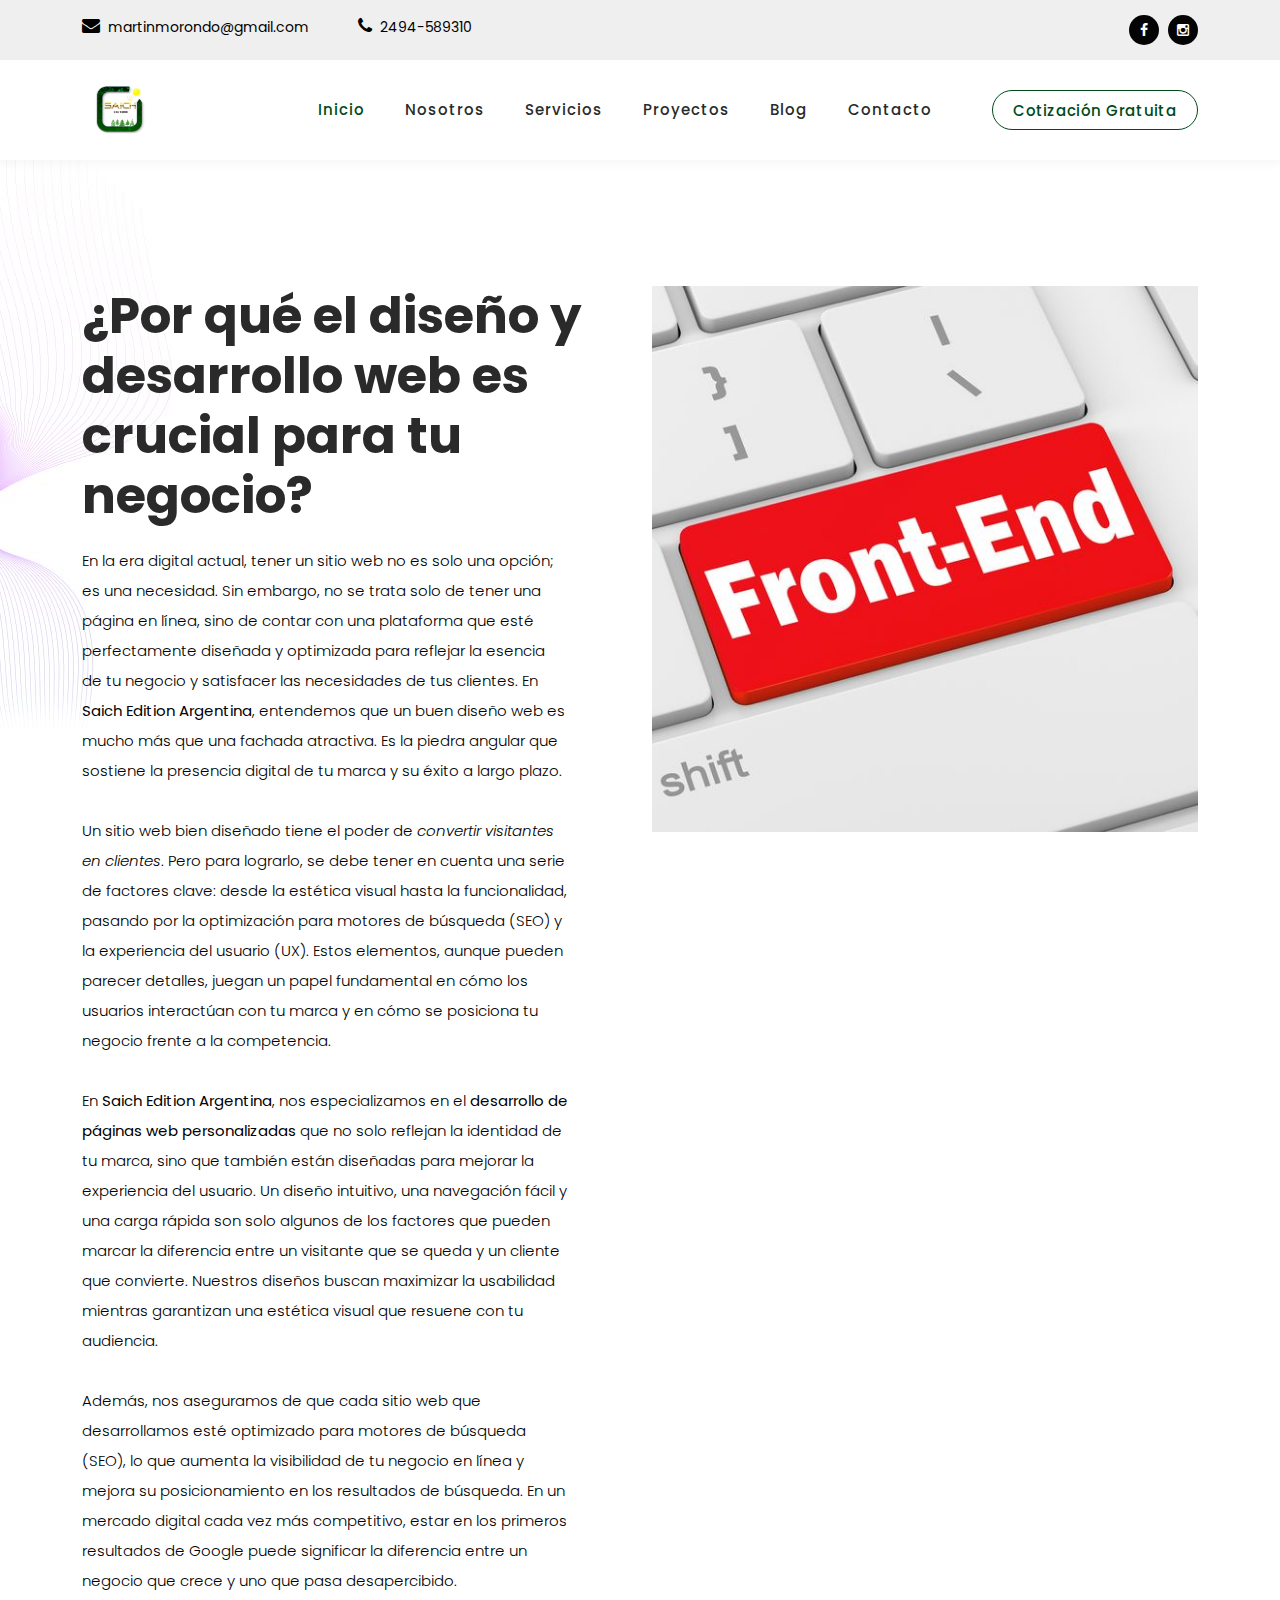
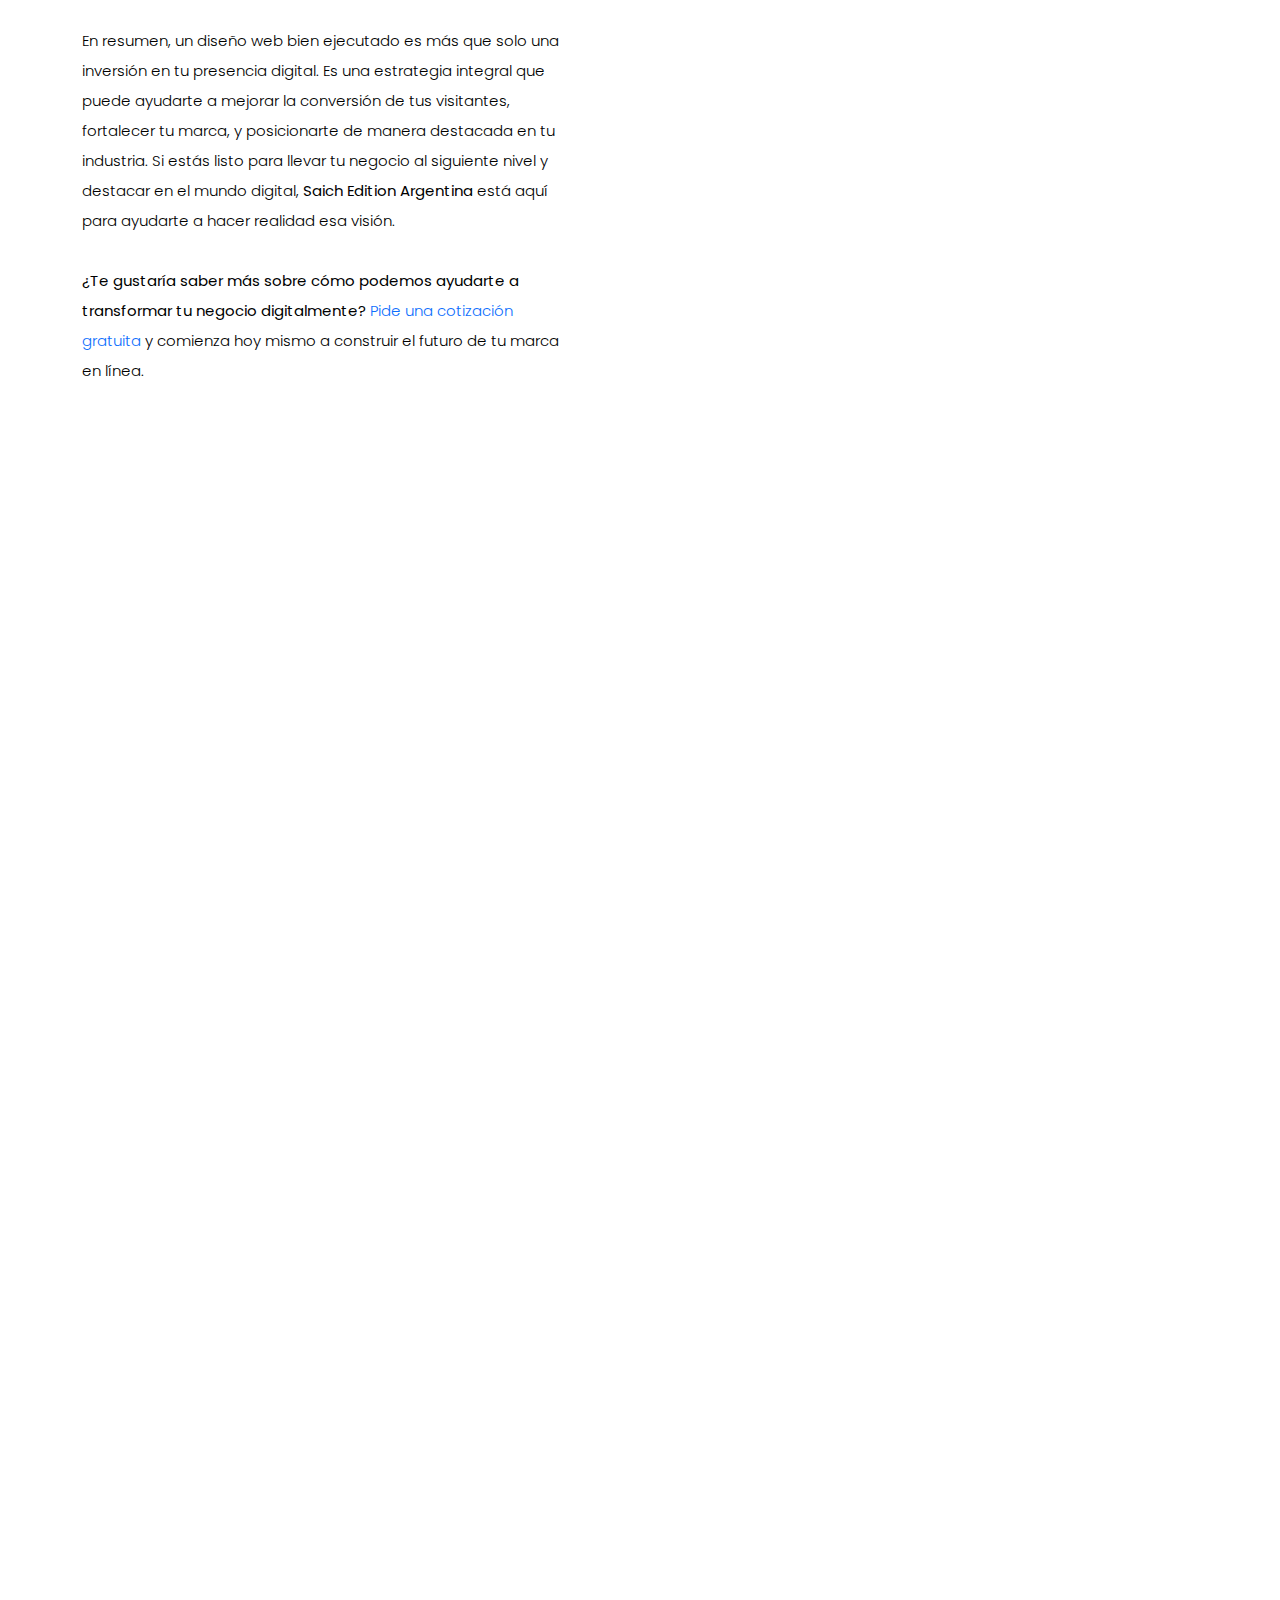
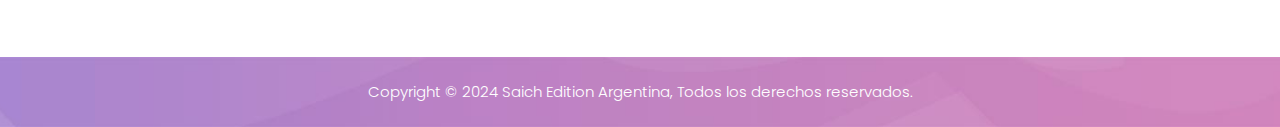
<file: blog-1.html>
<!DOCTYPE html>
<html lang="en">

  <head>

    <meta charset="UTF-8">
    <meta name="viewport" content="width=device-width, initial-scale=1, shrink-to-fit=no">
    <meta name="description" content="">
    <meta name="author" content="">
    <link rel="preconnect" href="https://fonts.googleapis.com">
    <link rel="preconnect" href="https://fonts.gstatic.com" crossorigin>
    <link href="https://fonts.googleapis.com/css2?family=Poppins:wght@100;200;300;400;500;600;700;800;900&display=swap" rel="stylesheet">

    <title>Saich Edition</title>

    <!-- Bootstrap core CSS -->
    <link href="vendor/bootstrap/css/bootstrap.min.css" rel="stylesheet">


    <!-- Additional CSS Files -->
    <link rel="stylesheet" href="assets/css/fontawesome.css">
    <link rel="stylesheet" href="assets/css/templatemo-digimedia-v1.css">
    <link rel="stylesheet" href="assets/css/animated.css">
    <link rel="stylesheet" href="assets/css/owl.css">
<!--

TemplateMo 568 DigiMedia

https://templatemo.com/tm-568-digimedia

-->
  </head>

<body>

  <!-- ***** Preloader Start ***** -->
  <div id="js-preloader" class="js-preloader">
    <div class="preloader-inner">
      <span class="dot"></span>
      <div class="dots">
        <span></span>
        <span></span>
        <span></span>
      </div>
    </div>
  </div>
  <!-- ***** Preloader End ***** -->

  <!-- Pre-header Starts -->
  <div class="pre-header">
    <div class="container">
      <div class="row">
        <div class="col-lg-8 col-sm-8 col-7">
          <ul class="info">
            <li><a href="#"><i class="fa fa-envelope"></i>martinmorondo@gmail.com</a></li>
            <li><a href="#"><i class="fa fa-phone phone-icon"></i>2494-589310</a></li>
          </ul>
        </div>
        <div class="col-lg-4 col-sm-4 col-5">
          <ul class="social-media">
            <li><a href="https://www.facebook.com/SaichEditionArgentina/" target="_blank"><i class="fa fa-facebook"></i></a></li>
            <li><a href="https://www.instagram.com/saicheditionargentina?utm_source=ig_web_button_share_sheet&igsh=ZDNlZDc0MzIxNw==" target="_blank"><i class="fa fa-instagram"></i></a></li>
            <!-- <li><a href="#" target="_blank"><i class="fa fa-twitter"></i></a></li>
            <li><a href="#" target="_blank"><i class="fa fa-dribbble"></i></a></li> -->
          </ul>
        </div>
      </div>
    </div>
  </div>
  <!-- Pre-header End -->

  <!-- ***** Header Area Start ***** -->
  <header class="header-area header-sticky wow slideInDown" data-wow-duration="0.75s" data-wow-delay="0s">
    <div class="container">
      <div class="row">
        <div class="col-12">
          <nav class="main-nav">
            <!-- ***** Logo Start ***** -->
            <a href="index.html" class="logo">
              <img src="assets/images/Mamá_20240428_135831_0000 (1).png" alt="">
            </a>
            <!-- ***** Logo End ***** -->
            <!-- ***** Menu Start ***** -->
            <ul class="nav">
              <li class="scroll-to-section"><a href="homepage_1.html" class="active">Inicio</a></li>
              <li class="scroll-to-section"><a href="#about">Nosotros</a></li>
              <li class="scroll-to-section"><a href="#services">Servicios</a></li>
              <li class="scroll-to-section"><a href="#portfolio">Proyectos</a></li>
              <li class="scroll-to-section"><a href="#blog">Blog</a></li>
              <li class="scroll-to-section"><a href="#contact">Contacto</a></li> 
              <li class="scroll-to-section"><div class="border-first-button"><a href="#contact">Cotización gratuita</a></div></li> 
            </ul>        
            <a class='menu-trigger'>
                <span>Menu</span>
            </a>
            <!-- ***** Menu End ***** -->
          </nav>
        </div>
      </div>
    </div>
  </header>
  <!-- ***** Header Area End ***** -->

  <div class="main-banner wow fadeIn" id="top" data-wow-duration="1s" data-wow-delay="0.5s">
    <div class="container">
      <div class="row">
        <div class="col-lg-12">
          <div class="row">
            <div class="col-lg-6 align-self-center">
              <div class="left-content show-up header-text wow fadeInLeft" data-wow-duration="1s" data-wow-delay="1s">
                <div class="row">
                  <div class="col-lg-12">
                    <h2>¿Por qué el diseño y desarrollo web es crucial para tu negocio?</h2>
                <p>En la era digital actual, tener un sitio web no es solo una opción; es una necesidad. Sin embargo, no se trata solo de tener una página en línea, sino de contar con una plataforma que esté perfectamente diseñada y optimizada para reflejar la esencia de tu negocio y satisfacer las necesidades de tus clientes. En <strong>Saich Edition Argentina</strong>, entendemos que un buen diseño web es mucho más que una fachada atractiva. Es la piedra angular que sostiene la presencia digital de tu marca y su éxito a largo plazo.</p>

                <p>Un sitio web bien diseñado tiene el poder de <em>convertir visitantes en clientes</em>. Pero para lograrlo, se debe tener en cuenta una serie de factores clave: desde la estética visual hasta la funcionalidad, pasando por la optimización para motores de búsqueda (SEO) y la experiencia del usuario (UX). Estos elementos, aunque pueden parecer detalles, juegan un papel fundamental en cómo los usuarios interactúan con tu marca y en cómo se posiciona tu negocio frente a la competencia.</p>

                <p>En <strong>Saich Edition Argentina</strong>, nos especializamos en el <strong>desarrollo de páginas web personalizadas</strong> que no solo reflejan la identidad de tu marca, sino que también están diseñadas para mejorar la experiencia del usuario. Un diseño intuitivo, una navegación fácil y una carga rápida son solo algunos de los factores que pueden marcar la diferencia entre un visitante que se queda y un cliente que convierte. Nuestros diseños buscan maximizar la usabilidad mientras garantizan una estética visual que resuene con tu audiencia.</p>

                <p>Además, nos aseguramos de que cada sitio web que desarrollamos esté optimizado para motores de búsqueda (SEO), lo que aumenta la visibilidad de tu negocio en línea y mejora su posicionamiento en los resultados de búsqueda. En un mercado digital cada vez más competitivo, estar en los primeros resultados de Google puede significar la diferencia entre un negocio que crece y uno que pasa desapercibido.</p>

                <p>En resumen, un diseño web bien ejecutado es más que solo una inversión en tu presencia digital. Es una estrategia integral que puede ayudarte a mejorar la conversión de tus visitantes, fortalecer tu marca, y posicionarte de manera destacada en tu industria. Si estás listo para llevar tu negocio al siguiente nivel y destacar en el mundo digital, <strong>Saich Edition Argentina</strong> está aquí para ayudarte a hacer realidad esa visión.</p>

                <p><strong>¿Te gustaría saber más sobre cómo podemos ayudarte a transformar tu negocio digitalmente?</strong> <a href="#contact">Pide una cotización gratuita</a> y comienza hoy mismo a construir el futuro de tu marca en línea.</p>
                  </div>
                </div>
              </div>
            </div>
            <div class="col-lg-6">
              <div class="right-image wow fadeInRight" data-wow-duration="1s" data-wow-delay="0.5s">
                <img src="assets/images/9e91614e573ebbbefbfda1ae2a76dc6f.jpg" alt="">
              </div>
            </div>
          </div>
        </div>
      </div>
    </div>
  </div>

  <!-- <div id="about" class="about section">
    <div class="container">
      <div class="row">
        <div class="col-lg-12">
          <div class="row">
            <div class="col-lg-6">
              <div class="about-left-image  wow fadeInLeft" data-wow-duration="1s" data-wow-delay="0.5s">
                <img src="assets/images/about-dec.png" alt="">
              </div>
            </div>
            <div class="col-lg-6 align-self-center  wow fadeInRight" data-wow-duration="1s" data-wow-delay="0.5s">
              <div class="about-right-content">
                <div class="section-heading">
                  <h6>Desarrollo Web</h6>
                  <h4>¿Por qué el diseño y desarrollo web es crucial para tu negocio?</h4>
                  <div class="line-dec"></div>
                </div>
                <p>En Saich Edition Argentina, transformamos ideas en experiencias digitales memorables. Nos especializamos en desarrollo de páginas web personalizadas, diseño de identidad visual y estrategias de marketing para hacer brillar a pequeñas empresas y grandes marcas en el mundo digital.</p>
                <div class="row">
                  <div class="col-lg-4 col-sm-4">
                    <div class="skill-item first-skill-item wow fadeIn" data-wow-duration="1s" data-wow-delay="0s">
                      <div class="progress" data-percentage="90">
                        <span class="progress-left">
                          <span class="progress-bar"></span>
                        </span>
                        <span class="progress-right">
                          <span class="progress-bar"></span>
                        </span>
                        <div class="progress-value">
                          <div>
                            90%<br>
                            <span>Desarrollo web</span>
                          </div>
                        </div>
                      </div>
                    </div>
                  </div>
                  <div class="col-lg-4 col-sm-4">
                    <div class="skill-item second-skill-item wow fadeIn" data-wow-duration="1s" data-wow-delay="0s">
                      <div class="progress" data-percentage="80">
                        <span class="progress-left">
                          <span class="progress-bar"></span>
                        </span>
                        <span class="progress-right">
                          <span class="progress-bar"></span>
                        </span>
                        <div class="progress-value">
                          <div>
                            80%<br>
                            <span>Diseño gráfico</span>
                          </div>
                        </div>
                      </div>
                    </div>
                  </div>
                  <div class="col-lg-4 col-sm-4">
                    <div class="skill-item third-skill-item wow fadeIn" data-wow-duration="1s" data-wow-delay="0s">
                      <div class="progress" data-percentage="80">
                        <span class="progress-left">
                          <span class="progress-bar"></span>
                        </span>
                        <span class="progress-right">
                          <span class="progress-bar"></span>
                        </span>
                        <div class="progress-value">
                          <div>
                            80%<br>
                            <span>Animación</span>
                          </div>
                        </div>
                      </div>
                    </div>
                  </div>
                </div> 
              </div>
            </div>
          </div>
        </div>
      </div>
    </div>
  </div> -->
  

  <div id="contact" class="contact-us section">
    <div class="container">
      <div class="row">
        <div class="col-lg-6 offset-lg-3">
          <div class="section-heading wow fadeIn" data-wow-duration="1s" data-wow-delay="0.5s">
            <h6>Contacto</h6>
            <h4>Siga en contacto con <em>nosotros</em></h4>
            <div class="line-dec"></div>
          </div>
        </div>
        <div class="col-lg-12 wow fadeInUp" data-wow-duration="0.5s" data-wow-delay="0.25s">
          <form id="contact" action="https://formspree.io/f/mbljovor" method="POST">
            <div class="row">
              <div class="col-lg-12">
                <div class="contact-dec">
                  <img src="assets/images/contact-dec.png" alt="">
                </div>
              </div>
              <div class="col-lg-12">
                <div class="fill-form">
                  <div class="row">
                    <div class="col-lg-4">
                      <div class="info-post">
                        <div class="icon">
                          <img src="assets/images/phone-icon.png" alt="">
                          <a href="#">2494-672951</a>
                        </div>
                      </div>
                    </div>
                    <div class="col-lg-4">
                      <div class="info-post">
                        <div class="icon">
                          <img src="assets/images/email-icon.png" alt="">
                          <a href="#">martinmorondo@gmail.com</a>
                        </div>
                      </div>
                    </div>
                    <div class="col-lg-4">
                      <div class="info-post">
                        <div class="icon">
                          <img src="assets/images/location-icon.png" alt="">
                          <a href="#">México - Argentina</a>
                        </div>
                      </div>
                    </div>
                    <div class="col-lg-6">
                      <fieldset>
                        <input type="name" name="name" id="name" placeholder="Nombre" autocomplete="on" required>
                      </fieldset>
                      <fieldset>
                        <input type="text" name="email" id="email" pattern="[^ @]*@[^ @]*" placeholder="Email" required="">
                      </fieldset>
                      <fieldset>
                        <input type="subject" name="subject" id="subject" placeholder="Asunto" autocomplete="on">
                      </fieldset>
                    </div>
                    <div class="col-lg-6">
                      <fieldset>
                        <textarea name="message" type="text" class="form-control" id="message" placeholder="Message" required=""></textarea>  
                      </fieldset>
                    </div>
                    <div class="col-lg-12">
                      <fieldset>
                        <button type="submit" id="form-submit" class="main-button ">Enviar mensaje</button>
                      </fieldset>
                    </div>
                  </div>
                </div>
              </div>
            </div>
          </form>
        </div>
      </div>
    </div>
  </div>

  <footer>
    <div class="container">
      <div class="row">
        <div class="col-lg-12">
          <p>Copyright © 2024 Saich Edition Argentina, Todos los derechos reservados. 
          <!-- <br>Design: <a href="https://templatemo.com" target="_parent" title="free css templates">TemplateMo</a></p> -->
        </div>
      </div>
    </div>
  </footer>


  <!-- Scripts -->
  <script src="vendor/jquery/jquery.min.js"></script>
  <script src="vendor/bootstrap/js/bootstrap.bundle.min.js"></script>
  <script src="assets/js/owl-carousel.js"></script>
  <script src="assets/js/animation.js"></script>
  <script src="assets/js/imagesloaded.js"></script>
  <script src="assets/js/custom.js"></script>

</body>
</html>
</file>
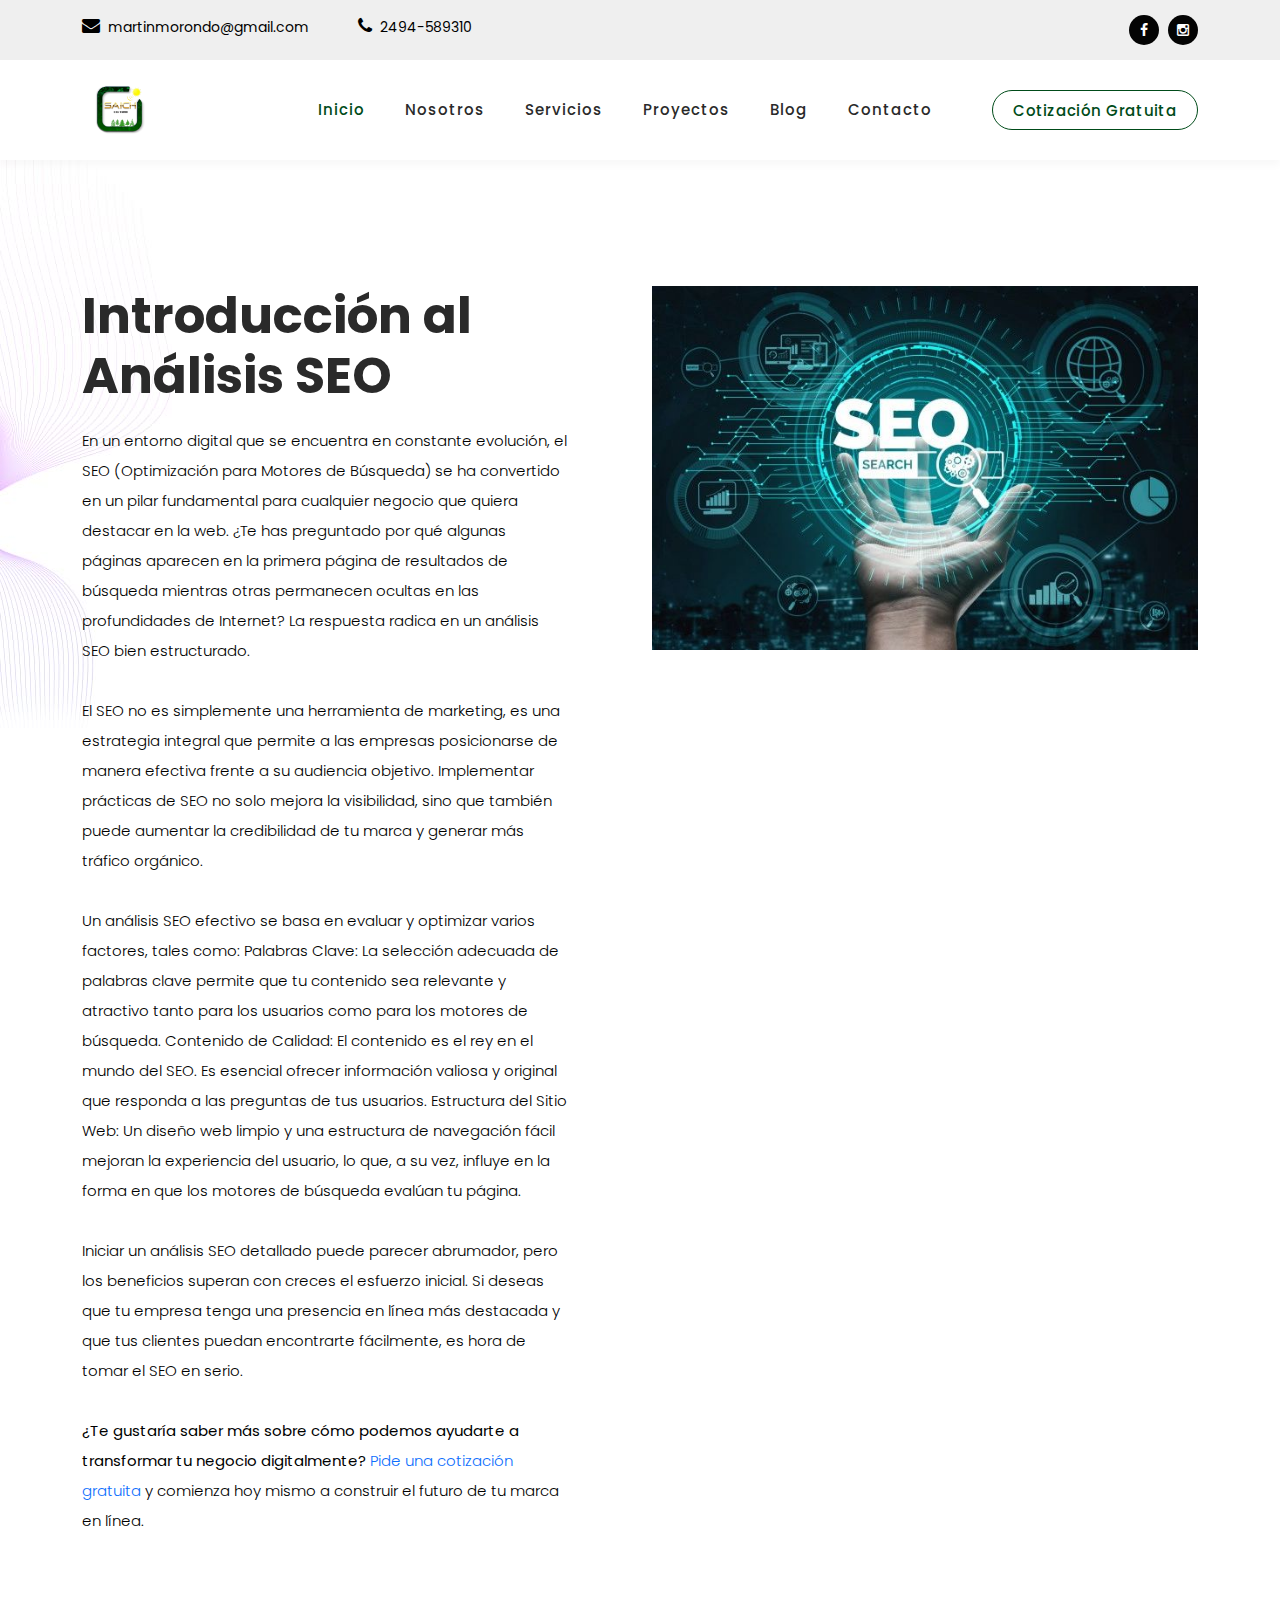
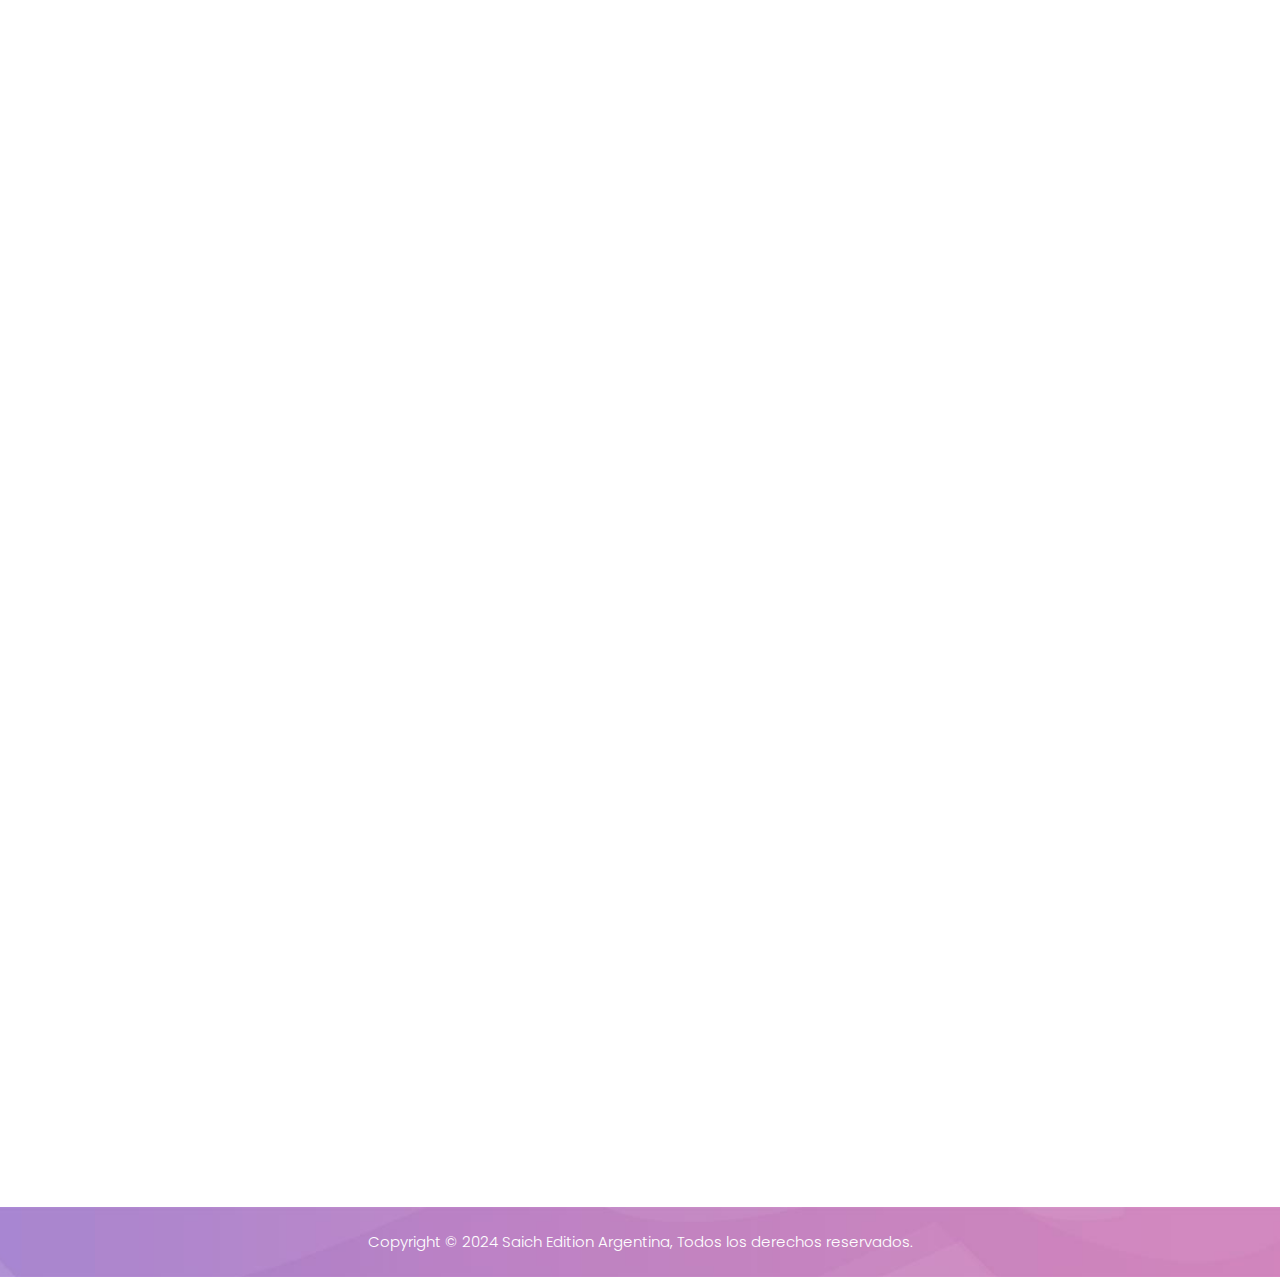
<file: blog-2.html>
<!DOCTYPE html>
<html lang="en">

  <head>

    <meta charset="UTF-8">
    <meta name="viewport" content="width=device-width, initial-scale=1, shrink-to-fit=no">
    <meta name="description" content="">
    <meta name="author" content="">
    <link rel="preconnect" href="https://fonts.googleapis.com">
    <link rel="preconnect" href="https://fonts.gstatic.com" crossorigin>
    <link href="https://fonts.googleapis.com/css2?family=Poppins:wght@100;200;300;400;500;600;700;800;900&display=swap" rel="stylesheet">

    <title>Saich Edition</title>

    <!-- Bootstrap core CSS -->
    <link href="vendor/bootstrap/css/bootstrap.min.css" rel="stylesheet">


    <!-- Additional CSS Files -->
    <link rel="stylesheet" href="assets/css/fontawesome.css">
    <link rel="stylesheet" href="assets/css/templatemo-digimedia-v1.css">
    <link rel="stylesheet" href="assets/css/animated.css">
    <link rel="stylesheet" href="assets/css/owl.css">
<!--

TemplateMo 568 DigiMedia

https://templatemo.com/tm-568-digimedia

-->
  </head>

<body>

  <!-- ***** Preloader Start ***** -->
  <div id="js-preloader" class="js-preloader">
    <div class="preloader-inner">
      <span class="dot"></span>
      <div class="dots">
        <span></span>
        <span></span>
        <span></span>
      </div>
    </div>
  </div>
  <!-- ***** Preloader End ***** -->

  <!-- Pre-header Starts -->
  <div class="pre-header">
    <div class="container">
      <div class="row">
        <div class="col-lg-8 col-sm-8 col-7">
          <ul class="info">
            <li><a href="#"><i class="fa fa-envelope"></i>martinmorondo@gmail.com</a></li>
            <li><a href="#"><i class="fa fa-phone phone-icon"></i>2494-589310</a></li>
          </ul>
        </div>
        <div class="col-lg-4 col-sm-4 col-5">
          <ul class="social-media">
            <li><a href="https://www.facebook.com/SaichEditionArgentina/" target="_blank"><i class="fa fa-facebook"></i></a></li>
            <li><a href="https://www.instagram.com/saicheditionargentina?utm_source=ig_web_button_share_sheet&igsh=ZDNlZDc0MzIxNw==" target="_blank"><i class="fa fa-instagram"></i></a></li>
            <!-- <li><a href="#" target="_blank"><i class="fa fa-twitter"></i></a></li>
            <li><a href="#" target="_blank"><i class="fa fa-dribbble"></i></a></li> -->
          </ul>
        </div>
      </div>
    </div>
  </div>
  <!-- Pre-header End -->

  <!-- ***** Header Area Start ***** -->
  <header class="header-area header-sticky wow slideInDown" data-wow-duration="0.75s" data-wow-delay="0s">
    <div class="container">
      <div class="row">
        <div class="col-12">
          <nav class="main-nav">
            <!-- ***** Logo Start ***** -->
            <a href="index.html" class="logo">
              <img src="assets/images/Mamá_20240428_135831_0000 (1).png" alt="">
            </a>
            <!-- ***** Logo End ***** -->
            <!-- ***** Menu Start ***** -->
            <ul class="nav">
              <li class="scroll-to-section"><a href="homepage_1.html" class="active">Inicio</a></li>
              <li class="scroll-to-section"><a href="#about">Nosotros</a></li>
              <li class="scroll-to-section"><a href="#services">Servicios</a></li>
              <li class="scroll-to-section"><a href="#portfolio">Proyectos</a></li>
              <li class="scroll-to-section"><a href="#blog">Blog</a></li>
              <li class="scroll-to-section"><a href="#contact">Contacto</a></li> 
              <li class="scroll-to-section"><div class="border-first-button"><a href="#contact">Cotización gratuita</a></div></li> 
            </ul>        
            <a class='menu-trigger'>
                <span>Menu</span>
            </a>
            <!-- ***** Menu End ***** -->
          </nav>
        </div>
      </div>
    </div>
  </header>
  <!-- ***** Header Area End ***** -->

  <div class="main-banner wow fadeIn" id="top" data-wow-duration="1s" data-wow-delay="0.5s">
    <div class="container">
      <div class="row">
        <div class="col-lg-12">
          <div class="row">
            <div class="col-lg-6 align-self-center">
              <div class="left-content show-up header-text wow fadeInLeft" data-wow-duration="1s" data-wow-delay="1s">
                <div class="row">
                  <div class="col-lg-12">
                    <h2>Introducción al Análisis SEO</h2>
                <p>En un entorno digital que se encuentra en constante evolución, el SEO (Optimización para Motores de Búsqueda) se ha convertido en un pilar fundamental para cualquier negocio que quiera destacar en la web. ¿Te has preguntado por qué algunas páginas aparecen en la primera página de resultados de búsqueda mientras otras permanecen ocultas en las profundidades de Internet? La respuesta radica en un análisis SEO bien estructurado.</p>

                <p>El SEO no es simplemente una herramienta de marketing, es una estrategia integral que permite a las empresas posicionarse de manera efectiva frente a su audiencia objetivo. Implementar prácticas de SEO no solo mejora la visibilidad, sino que también puede aumentar la credibilidad de tu marca y generar más tráfico orgánico.</p>

                <p>Un análisis SEO efectivo se basa en evaluar y optimizar varios factores, tales como:

                    Palabras Clave: La selección adecuada de palabras clave permite que tu contenido sea relevante y atractivo tanto para los usuarios como para los motores de búsqueda.
                    Contenido de Calidad: El contenido es el rey en el mundo del SEO. Es esencial ofrecer información valiosa y original que responda a las preguntas de tus usuarios.
                    Estructura del Sitio Web: Un diseño web limpio y una estructura de navegación fácil mejoran la experiencia del usuario, lo que, a su vez, influye en la forma en que los motores de búsqueda evalúan tu página.</p>

                <p>Iniciar un análisis SEO detallado puede parecer abrumador, pero los beneficios superan con creces el esfuerzo inicial. Si deseas que tu empresa tenga una presencia en línea más destacada y que tus clientes puedan encontrarte fácilmente, es hora de tomar el SEO en serio.</p>


                <p><strong>¿Te gustaría saber más sobre cómo podemos ayudarte a transformar tu negocio digitalmente?</strong> <a href="#contact">Pide una cotización gratuita</a> y comienza hoy mismo a construir el futuro de tu marca en línea.</p>
                  </div>
                </div>
              </div>
            </div>
            <div class="col-lg-6">
              <div class="right-image wow fadeInRight" data-wow-duration="1s" data-wow-delay="0.5s">
                <img src="assets/images/seo-2.jpg" alt="">
              </div>
            </div>
          </div>
        </div>
      </div>
    </div>
  </div>

  <!-- <div id="about" class="about section">
    <div class="container">
      <div class="row">
        <div class="col-lg-12">
          <div class="row">
            <div class="col-lg-6">
              <div class="about-left-image  wow fadeInLeft" data-wow-duration="1s" data-wow-delay="0.5s">
                <img src="assets/images/about-dec.png" alt="">
              </div>
            </div>
            <div class="col-lg-6 align-self-center  wow fadeInRight" data-wow-duration="1s" data-wow-delay="0.5s">
              <div class="about-right-content">
                <div class="section-heading">
                  <h6>Desarrollo Web</h6>
                  <h4>¿Por qué el diseño y desarrollo web es crucial para tu negocio?</h4>
                  <div class="line-dec"></div>
                </div>
                <p>En Saich Edition Argentina, transformamos ideas en experiencias digitales memorables. Nos especializamos en desarrollo de páginas web personalizadas, diseño de identidad visual y estrategias de marketing para hacer brillar a pequeñas empresas y grandes marcas en el mundo digital.</p>
                <div class="row">
                  <div class="col-lg-4 col-sm-4">
                    <div class="skill-item first-skill-item wow fadeIn" data-wow-duration="1s" data-wow-delay="0s">
                      <div class="progress" data-percentage="90">
                        <span class="progress-left">
                          <span class="progress-bar"></span>
                        </span>
                        <span class="progress-right">
                          <span class="progress-bar"></span>
                        </span>
                        <div class="progress-value">
                          <div>
                            90%<br>
                            <span>Desarrollo web</span>
                          </div>
                        </div>
                      </div>
                    </div>
                  </div>
                  <div class="col-lg-4 col-sm-4">
                    <div class="skill-item second-skill-item wow fadeIn" data-wow-duration="1s" data-wow-delay="0s">
                      <div class="progress" data-percentage="80">
                        <span class="progress-left">
                          <span class="progress-bar"></span>
                        </span>
                        <span class="progress-right">
                          <span class="progress-bar"></span>
                        </span>
                        <div class="progress-value">
                          <div>
                            80%<br>
                            <span>Diseño gráfico</span>
                          </div>
                        </div>
                      </div>
                    </div>
                  </div>
                  <div class="col-lg-4 col-sm-4">
                    <div class="skill-item third-skill-item wow fadeIn" data-wow-duration="1s" data-wow-delay="0s">
                      <div class="progress" data-percentage="80">
                        <span class="progress-left">
                          <span class="progress-bar"></span>
                        </span>
                        <span class="progress-right">
                          <span class="progress-bar"></span>
                        </span>
                        <div class="progress-value">
                          <div>
                            80%<br>
                            <span>Animación</span>
                          </div>
                        </div>
                      </div>
                    </div>
                  </div>
                </div> 
              </div>
            </div>
          </div>
        </div>
      </div>
    </div>
  </div> -->
  

  <div id="contact" class="contact-us section">
    <div class="container">
      <div class="row">
        <div class="col-lg-6 offset-lg-3">
          <div class="section-heading wow fadeIn" data-wow-duration="1s" data-wow-delay="0.5s">
            <h6>Contacto</h6>
            <h4>Siga en contacto con <em>nosotros</em></h4>
            <div class="line-dec"></div>
          </div>
        </div>
        <div class="col-lg-12 wow fadeInUp" data-wow-duration="0.5s" data-wow-delay="0.25s">
          <form id="contact" action="https://formspree.io/f/mbljovor" method="POST">
            <div class="row">
              <div class="col-lg-12">
                <div class="contact-dec">
                  <img src="assets/images/contact-dec.png" alt="">
                </div>
              </div>
              <div class="col-lg-12">
                <div class="fill-form">
                  <div class="row">
                    <div class="col-lg-4">
                      <div class="info-post">
                        <div class="icon">
                          <img src="assets/images/phone-icon.png" alt="">
                          <a href="#">2494-672951</a>
                        </div>
                      </div>
                    </div>
                    <div class="col-lg-4">
                      <div class="info-post">
                        <div class="icon">
                          <img src="assets/images/email-icon.png" alt="">
                          <a href="#">martinmorondo@gmail.com</a>
                        </div>
                      </div>
                    </div>
                    <div class="col-lg-4">
                      <div class="info-post">
                        <div class="icon">
                          <img src="assets/images/location-icon.png" alt="">
                          <a href="#">México - Argentina</a>
                        </div>
                      </div>
                    </div>
                    <div class="col-lg-6">
                      <fieldset>
                        <input type="name" name="name" id="name" placeholder="Nombre" autocomplete="on" required>
                      </fieldset>
                      <fieldset>
                        <input type="text" name="email" id="email" pattern="[^ @]*@[^ @]*" placeholder="Email" required="">
                      </fieldset>
                      <fieldset>
                        <input type="subject" name="subject" id="subject" placeholder="Asunto" autocomplete="on">
                      </fieldset>
                    </div>
                    <div class="col-lg-6">
                      <fieldset>
                        <textarea name="message" type="text" class="form-control" id="message" placeholder="Message" required=""></textarea>  
                      </fieldset>
                    </div>
                    <div class="col-lg-12">
                      <fieldset>
                        <button type="submit" id="form-submit" class="main-button ">Enviar mensaje</button>
                      </fieldset>
                    </div>
                  </div>
                </div>
              </div>
            </div>
          </form>
        </div>
      </div>
    </div>
  </div>

  <footer>
    <div class="container">
      <div class="row">
        <div class="col-lg-12">
          <p>Copyright © 2024 Saich Edition Argentina, Todos los derechos reservados. 
          <!-- <br>Design: <a href="https://templatemo.com" target="_parent" title="free css templates">TemplateMo</a></p> -->
        </div>
      </div>
    </div>
  </footer>


  <!-- Scripts -->
  <script src="vendor/jquery/jquery.min.js"></script>
  <script src="vendor/bootstrap/js/bootstrap.bundle.min.js"></script>
  <script src="assets/js/owl-carousel.js"></script>
  <script src="assets/js/animation.js"></script>
  <script src="assets/js/imagesloaded.js"></script>
  <script src="assets/js/custom.js"></script>

</body>
</html>
</file>
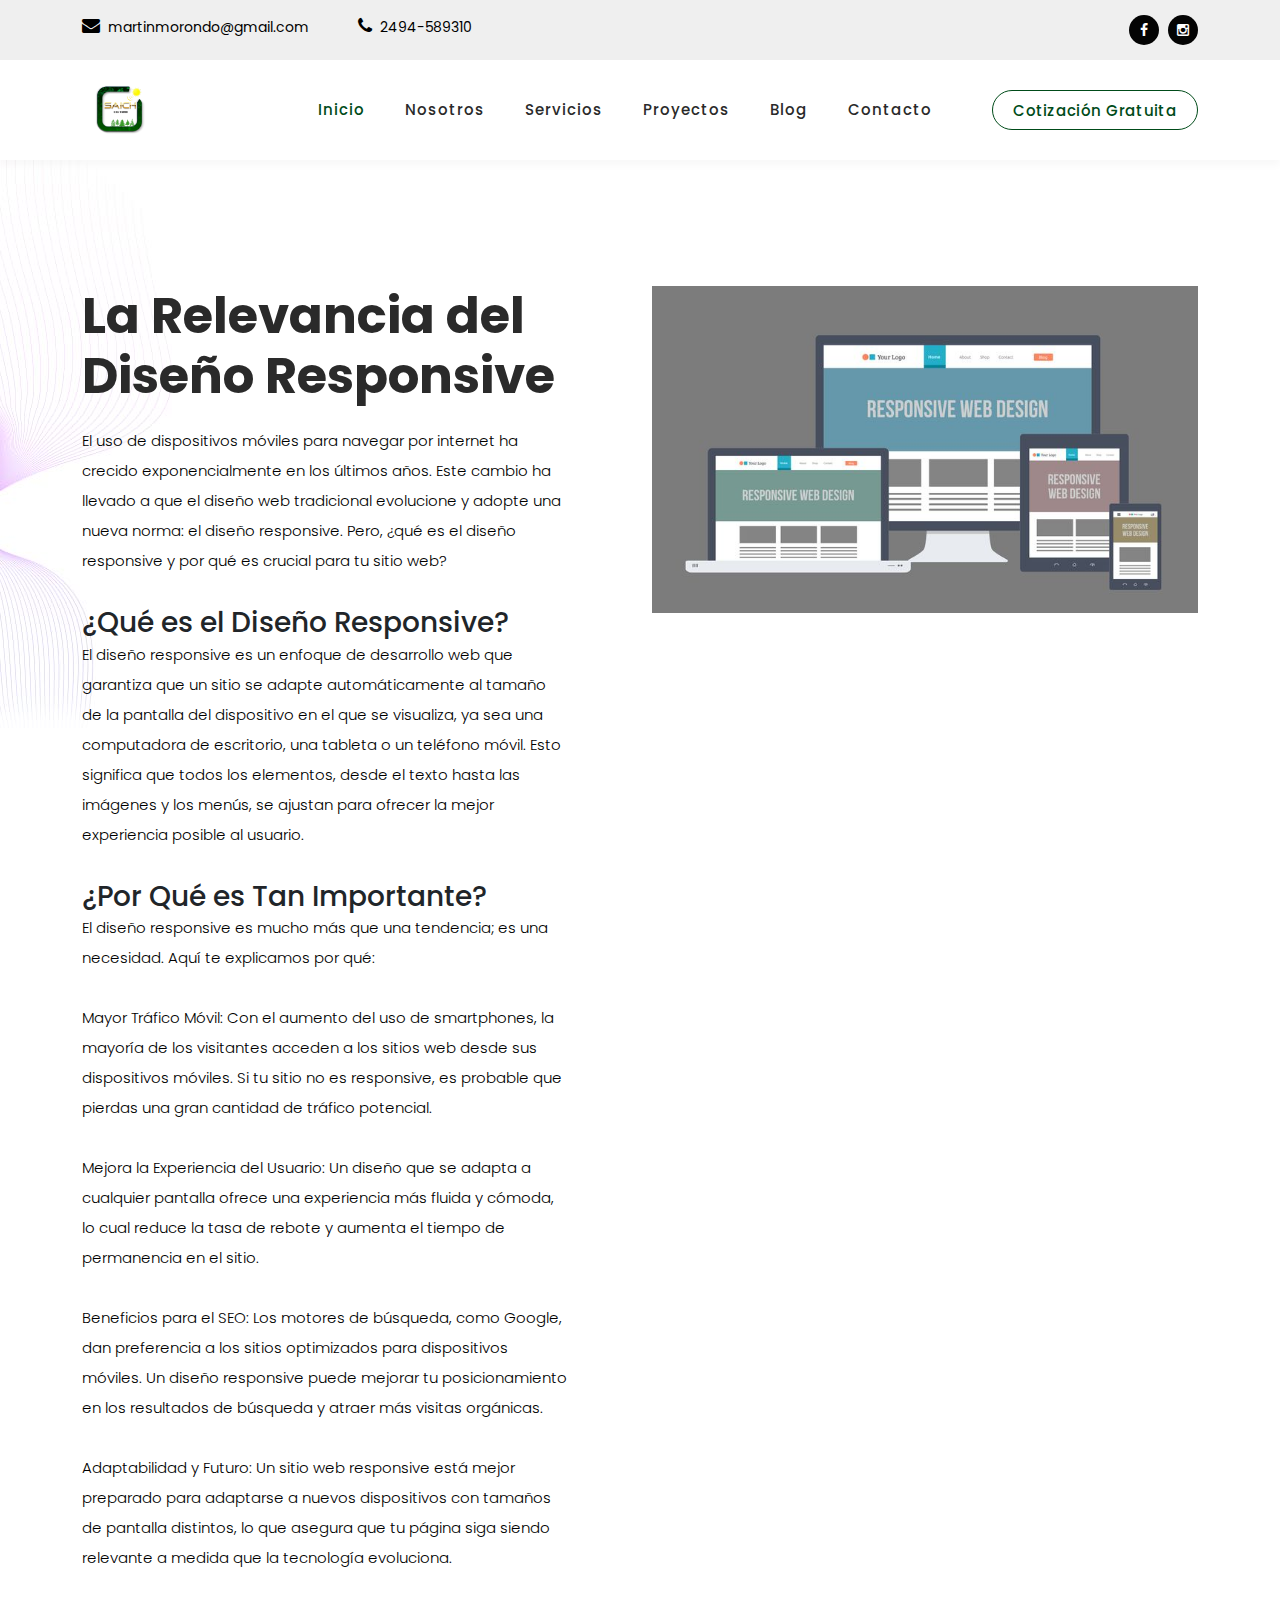
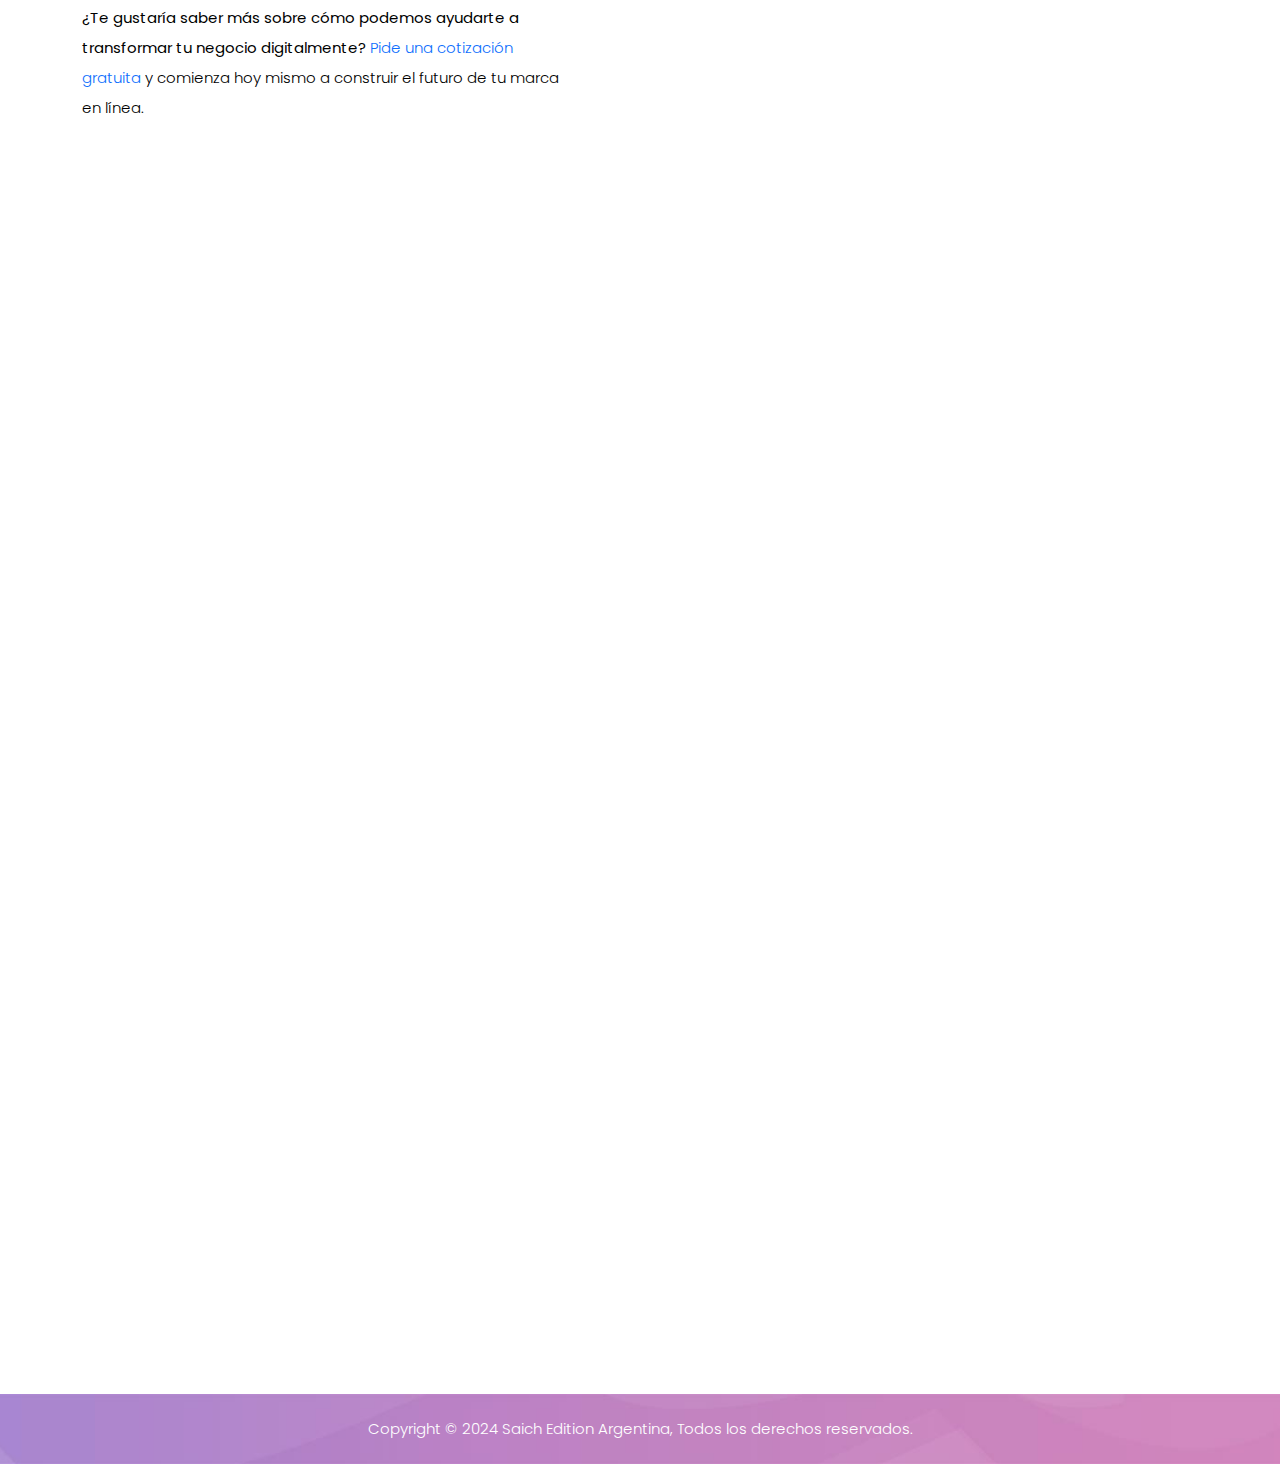
<file: blog-3.html>
<!DOCTYPE html>
<html lang="en">

  <head>

    <meta charset="UTF-8">
    <meta name="viewport" content="width=device-width, initial-scale=1, shrink-to-fit=no">
    <meta name="description" content="">
    <meta name="author" content="">
    <link rel="preconnect" href="https://fonts.googleapis.com">
    <link rel="preconnect" href="https://fonts.gstatic.com" crossorigin>
    <link href="https://fonts.googleapis.com/css2?family=Poppins:wght@100;200;300;400;500;600;700;800;900&display=swap" rel="stylesheet">

    <title>Saich Edition</title>

    <!-- Bootstrap core CSS -->
    <link href="vendor/bootstrap/css/bootstrap.min.css" rel="stylesheet">


    <!-- Additional CSS Files -->
    <link rel="stylesheet" href="assets/css/fontawesome.css">
    <link rel="stylesheet" href="assets/css/templatemo-digimedia-v1.css">
    <link rel="stylesheet" href="assets/css/animated.css">
    <link rel="stylesheet" href="assets/css/owl.css">
<!--

TemplateMo 568 DigiMedia

https://templatemo.com/tm-568-digimedia

-->
  </head>

<body>

  <!-- ***** Preloader Start ***** -->
  <div id="js-preloader" class="js-preloader">
    <div class="preloader-inner">
      <span class="dot"></span>
      <div class="dots">
        <span></span>
        <span></span>
        <span></span>
      </div>
    </div>
  </div>
  <!-- ***** Preloader End ***** -->

  <!-- Pre-header Starts -->
  <div class="pre-header">
    <div class="container">
      <div class="row">
        <div class="col-lg-8 col-sm-8 col-7">
          <ul class="info">
            <li><a href="#"><i class="fa fa-envelope"></i>martinmorondo@gmail.com</a></li>
            <li><a href="#"><i class="fa fa-phone phone-icon"></i>2494-589310</a></li>
          </ul>
        </div>
        <div class="col-lg-4 col-sm-4 col-5">
          <ul class="social-media">
            <li><a href="https://www.facebook.com/SaichEditionArgentina/" target="_blank"><i class="fa fa-facebook"></i></a></li>
            <li><a href="https://www.instagram.com/saicheditionargentina?utm_source=ig_web_button_share_sheet&igsh=ZDNlZDc0MzIxNw==" target="_blank"><i class="fa fa-instagram"></i></a></li>
            <!-- <li><a href="#" target="_blank"><i class="fa fa-twitter"></i></a></li>
            <li><a href="#" target="_blank"><i class="fa fa-dribbble"></i></a></li> -->
          </ul>
        </div>
      </div>
    </div>
  </div>
  <!-- Pre-header End -->

  <!-- ***** Header Area Start ***** -->
  <header class="header-area header-sticky wow slideInDown" data-wow-duration="0.75s" data-wow-delay="0s">
    <div class="container">
      <div class="row">
        <div class="col-12">
          <nav class="main-nav">
            <!-- ***** Logo Start ***** -->
            <a href="index.html" class="logo">
              <img src="assets/images/Mamá_20240428_135831_0000 (1).png" alt="">
            </a>
            <!-- ***** Logo End ***** -->
            <!-- ***** Menu Start ***** -->
            <ul class="nav">
              <li class="scroll-to-section"><a href="index.html" class="active">Inicio</a></li>
              <li class="scroll-to-section"><a href="#about">Nosotros</a></li>
              <li class="scroll-to-section"><a href="#services">Servicios</a></li>
              <li class="scroll-to-section"><a href="#portfolio">Proyectos</a></li>
              <li class="scroll-to-section"><a href="#blog">Blog</a></li>
              <li class="scroll-to-section"><a href="#contact">Contacto</a></li> 
              <li class="scroll-to-section"><div class="border-first-button"><a href="#contact">Cotización gratuita</a></div></li> 
            </ul>        
            <a class='menu-trigger'>
                <span>Menu</span>
            </a>
            <!-- ***** Menu End ***** -->
          </nav>
        </div>
      </div>
    </div>
  </header>
  <!-- ***** Header Area End ***** -->

  <div class="main-banner wow fadeIn" id="top" data-wow-duration="1s" data-wow-delay="0.5s">
    <div class="container">
      <div class="row">
        <div class="col-lg-12">
          <div class="row">
            <div class="col-lg-6 align-self-center">
              <div class="left-content show-up header-text wow fadeInLeft" data-wow-duration="1s" data-wow-delay="1s">
                <div class="row">
                  <div class="col-lg-12">
                    <h2>La Relevancia del Diseño Responsive</h2>
                    <p>El uso de dispositivos móviles para navegar por internet ha crecido exponencialmente en los últimos años. Este cambio ha llevado a que el diseño web tradicional evolucione y adopte una nueva norma: el diseño responsive. Pero, ¿qué es el diseño responsive y por qué es crucial para tu sitio web?</p>

                    <h3>¿Qué es el Diseño Responsive?</h3>
                    <p>El diseño responsive es un enfoque de desarrollo web que garantiza que un sitio se adapte automáticamente al tamaño de la pantalla del dispositivo en el que se visualiza, ya sea una computadora de escritorio, una tableta o un teléfono móvil. Esto significa que todos los elementos, desde el texto hasta las imágenes y los menús, se ajustan para ofrecer la mejor experiencia posible al usuario.</p>
                    <h3>¿Por Qué es Tan Importante?</h3>
                    <p>El diseño responsive es mucho más que una tendencia; es una necesidad. Aquí te explicamos por qué:</p>
                    <p>Mayor Tráfico Móvil: Con el aumento del uso de smartphones, la mayoría de los visitantes acceden a los sitios web desde sus dispositivos móviles. Si tu sitio no es responsive, es probable que pierdas una gran cantidad de tráfico potencial.</p>
                    <p>Mejora la Experiencia del Usuario: Un diseño que se adapta a cualquier pantalla ofrece una experiencia más fluida y cómoda, lo cual reduce la tasa de rebote y aumenta el tiempo de permanencia en el sitio.</p>
                    <p>Beneficios para el SEO: Los motores de búsqueda, como Google, dan preferencia a los sitios optimizados para dispositivos móviles. Un diseño responsive puede mejorar tu posicionamiento en los resultados de búsqueda y atraer más visitas orgánicas.</p>
                    <p>Adaptabilidad y Futuro: Un sitio web responsive está mejor preparado para adaptarse a nuevos dispositivos con tamaños de pantalla distintos, lo que asegura que tu página siga siendo relevante a medida que la tecnología evoluciona.</p>
                    
                    <p><strong>¿Te gustaría saber más sobre cómo podemos ayudarte a transformar tu negocio digitalmente?</strong> <a href="#contact">Pide una cotización gratuita</a> y comienza hoy mismo a construir el futuro de tu marca en línea.</p>
                  </div>
                </div>
              </div>
            </div>
            <div class="col-lg-6">
              <div class="right-image wow fadeInRight" data-wow-duration="1s" data-wow-delay="0.5s">
                <img src="assets/images/responsive.jpg" alt="">
              </div>
            </div>
          </div>
        </div>
      </div>
    </div>
  </div>

  <!-- <div id="about" class="about section">
    <div class="container">
      <div class="row">
        <div class="col-lg-12">
          <div class="row">
            <div class="col-lg-6">
              <div class="about-left-image  wow fadeInLeft" data-wow-duration="1s" data-wow-delay="0.5s">
                <img src="assets/images/about-dec.png" alt="">
              </div>
            </div>
            <div class="col-lg-6 align-self-center  wow fadeInRight" data-wow-duration="1s" data-wow-delay="0.5s">
              <div class="about-right-content">
                <div class="section-heading">
                  <h6>Desarrollo Web</h6>
                  <h4>¿Por qué el diseño y desarrollo web es crucial para tu negocio?</h4>
                  <div class="line-dec"></div>
                </div>
                <p>En Saich Edition Argentina, transformamos ideas en experiencias digitales memorables. Nos especializamos en desarrollo de páginas web personalizadas, diseño de identidad visual y estrategias de marketing para hacer brillar a pequeñas empresas y grandes marcas en el mundo digital.</p>
                <div class="row">
                  <div class="col-lg-4 col-sm-4">
                    <div class="skill-item first-skill-item wow fadeIn" data-wow-duration="1s" data-wow-delay="0s">
                      <div class="progress" data-percentage="90">
                        <span class="progress-left">
                          <span class="progress-bar"></span>
                        </span>
                        <span class="progress-right">
                          <span class="progress-bar"></span>
                        </span>
                        <div class="progress-value">
                          <div>
                            90%<br>
                            <span>Desarrollo web</span>
                          </div>
                        </div>
                      </div>
                    </div>
                  </div>
                  <div class="col-lg-4 col-sm-4">
                    <div class="skill-item second-skill-item wow fadeIn" data-wow-duration="1s" data-wow-delay="0s">
                      <div class="progress" data-percentage="80">
                        <span class="progress-left">
                          <span class="progress-bar"></span>
                        </span>
                        <span class="progress-right">
                          <span class="progress-bar"></span>
                        </span>
                        <div class="progress-value">
                          <div>
                            80%<br>
                            <span>Diseño gráfico</span>
                          </div>
                        </div>
                      </div>
                    </div>
                  </div>
                  <div class="col-lg-4 col-sm-4">
                    <div class="skill-item third-skill-item wow fadeIn" data-wow-duration="1s" data-wow-delay="0s">
                      <div class="progress" data-percentage="80">
                        <span class="progress-left">
                          <span class="progress-bar"></span>
                        </span>
                        <span class="progress-right">
                          <span class="progress-bar"></span>
                        </span>
                        <div class="progress-value">
                          <div>
                            80%<br>
                            <span>Animación</span>
                          </div>
                        </div>
                      </div>
                    </div>
                  </div>
                </div> 
              </div>
            </div>
          </div>
        </div>
      </div>
    </div>
  </div> -->
  

  <div id="contact" class="contact-us section">
    <div class="container">
      <div class="row">
        <div class="col-lg-6 offset-lg-3">
          <div class="section-heading wow fadeIn" data-wow-duration="1s" data-wow-delay="0.5s">
            <h6>Contacto</h6>
            <h4>Siga en contacto con <em>nosotros</em></h4>
            <div class="line-dec"></div>
          </div>
        </div>
        <div class="col-lg-12 wow fadeInUp" data-wow-duration="0.5s" data-wow-delay="0.25s">
          <form id="contact" action="https://formspree.io/f/mbljovor" method="POST">
            <div class="row">
              <div class="col-lg-12">
                <div class="contact-dec">
                  <img src="assets/images/contact-dec.png" alt="">
                </div>
              </div>
              <div class="col-lg-12">
                <div class="fill-form">
                  <div class="row">
                    <div class="col-lg-4">
                      <div class="info-post">
                        <div class="icon">
                          <img src="assets/images/phone-icon.png" alt="">
                          <a href="#">2494-672951</a>
                        </div>
                      </div>
                    </div>
                    <div class="col-lg-4">
                      <div class="info-post">
                        <div class="icon">
                          <img src="assets/images/email-icon.png" alt="">
                          <a href="#">martinmorondo@gmail.com</a>
                        </div>
                      </div>
                    </div>
                    <div class="col-lg-4">
                      <div class="info-post">
                        <div class="icon">
                          <img src="assets/images/location-icon.png" alt="">
                          <a href="#">México - Argentina</a>
                        </div>
                      </div>
                    </div>
                    <div class="col-lg-6">
                      <fieldset>
                        <input type="name" name="name" id="name" placeholder="Nombre" autocomplete="on" required>
                      </fieldset>
                      <fieldset>
                        <input type="text" name="email" id="email" pattern="[^ @]*@[^ @]*" placeholder="Email" required="">
                      </fieldset>
                      <fieldset>
                        <input type="subject" name="subject" id="subject" placeholder="Asunto" autocomplete="on">
                      </fieldset>
                    </div>
                    <div class="col-lg-6">
                      <fieldset>
                        <textarea name="message" type="text" class="form-control" id="message" placeholder="Message" required=""></textarea>  
                      </fieldset>
                    </div>
                    <div class="col-lg-12">
                      <fieldset>
                        <button type="submit" id="form-submit" class="main-button ">Enviar mensaje</button>
                      </fieldset>
                    </div>
                  </div>
                </div>
              </div>
            </div>
          </form>
        </div>
      </div>
    </div>
  </div>

  <footer>
    <div class="container">
      <div class="row">
        <div class="col-lg-12">
          <p>Copyright © 2024 Saich Edition Argentina, Todos los derechos reservados. 
          <!-- <br>Design: <a href="https://templatemo.com" target="_parent" title="free css templates">TemplateMo</a></p> -->
        </div>
      </div>
    </div>
  </footer>


  <!-- Scripts -->
  <script src="vendor/jquery/jquery.min.js"></script>
  <script src="vendor/bootstrap/js/bootstrap.bundle.min.js"></script>
  <script src="assets/js/owl-carousel.js"></script>
  <script src="assets/js/animation.js"></script>
  <script src="assets/js/imagesloaded.js"></script>
  <script src="assets/js/custom.js"></script>

</body>
</html>
</file>
<file: assets/css/templatemo-digimedia-v1.css>
/*

TemplateMo 568 DigiMedia

https://templatemo.com/tm-568-digimedia

*/

/* ---------------------------------------------
Table of contents
------------------------------------------------
01. font & reset css
02. reset
03. global styles
04. header
05. banner
06. features
07. testimonials
08. contact
09. footer
10. preloader
11. search
12. portfolio

--------------------------------------------- */
/* 
---------------------------------------------
font & reset css
--------------------------------------------- 
*/
/* 
---------------------------------------------
reset
--------------------------------------------- 
*/
html, body, div, span, applet, object, iframe, h1, h2, h3, h4, h5, h6, p, blockquote, div
pre, a, abbr, acronym, address, big, cite, code, del, dfn, em, font, img, ins, kbd, q,
s, samp, small, strike, strong, sub, sup, tt, var, b, u, i, center, dl, dt, dd, ol, ul, li,
figure, header, nav, section, article, aside, footer, figcaption {
  margin: 0;
  padding: 0;
  border: 0;
  outline: 0;
}

/* clear fix */
.grid:after {
  content: '';
  display: block;
  clear: both;
}

/* ---- .grid-item ---- */

.grid-sizer,
.grid-item {
  width: 50%;
}

.grid-item {
  float: left;
}

.grid-item img {
  display: block;
  max-width: 100%;
}

.clearfix:after {
  content: ".";
  display: block;
  clear: both;
  visibility: hidden;
  line-height: 0;
  height: 0;
}

.clearfix {
  display: inline-block;
}

html[xmlns] .clearfix {
  display: block;
}

* html .clearfix {
  height: 1%;
}

ul, li {
  padding: 0;
  margin: 0;
  list-style: none;
}

header, nav, section, article, aside, footer, hgroup {
  display: block;
}

* {
  box-sizing: border-box;
}

html, body {
  font-family: 'Poppins', sans-serif;
  font-weight: 400;
  background-color: #fff;
  -ms-text-size-adjust: 100%;
  -webkit-font-smoothing: antialiased;
  -moz-osx-font-smoothing: grayscale;
}

a {
  text-decoration: none !important;
}

h1, h2, h3, h4, h5, h6 {
  margin-top: 0px;
  margin-bottom: 0px;
}

ul {
  margin-bottom: 0px;
}

p {
  font-size: 15px;
  line-height: 30px;
  font-weight: 300;
  color: #afafaf;
}

img {
  width: 100%;
  overflow: hidden;
}

/* 
---------------------------------------------
global styles
--------------------------------------------- 
*/
html,
body {
  background: #fff;
  font-family: 'Poppins', sans-serif;
}

::selection {
  background: #004B19;
  color: #fff !important;
}

::-moz-selection {
  background: #004B19;
  color: #fff !important;
}

@media (max-width: 991px) {
  html, body {
    overflow-x: hidden;
  }
  .mobile-top-fix {
    margin-top: 30px;
    margin-bottom: 0px;
  }
  .mobile-bottom-fix {
    margin-bottom: 30px;
  }
  .mobile-bottom-fix-big {
    margin-bottom: 60px;
  }
}

.page-section {
  margin-top: 120px;
}

.section-heading {
  position: relative;
  z-index: 2;
}

.section-heading h6 {
  font-size: 15px;
  font-weight: 700;
  color: #D7A850;
  text-transform: uppercase;
  margin-bottom: 15px;
}

.section-heading h4 {
  color: #2a2a2a;
  font-size: 35px;
  font-weight: 700;
  text-transform: capitalize;
  margin-bottom: 25px;
}

.section-heading h4 em {
  font-style: normal;
  color: #D7A850;
}

.section-heading .line-dec {
  width: 50px;
  height: 2px;
  background-color: #D7A850;
}

.border-first-button a {
  display: inline-block !important;
  padding: 10px 20px !important;
  color: #004B19 !important;
  border: 1px solid #004B19 !important;
  border-radius: 23px;
  font-weight: 500 !important;
  letter-spacing: 0.3px !important;
  transition: all .5s;
}

.border-first-button a:hover {
  background-color: #004B19;
  color: #fff !important;
}


/* 
---------------------------------------------
intro
--------------------------------------------- 
*/


.intro-banner {
  text-align: center;
  padding-top: 200px;margin-bottom: 100px;
  position: relative;
}

.intro-banner:after {
  content: '';
  background-image: url(../images/slider-left-dec.jpg);
  background-repeat: no-repeat;
  position: absolute;
  left: 0;
  top: 0px;
  width: 262px;
  height: 625px;
  z-index: 1;
}
/*
.intro-banner:before {
  content: '';
  background-image: url(../images/slider-right-dec.jpg);
  background-repeat: no-repeat;
  position: absolute;
  right: 0;
  top: 0px;
  width: 1159px;
  height: 797px;
  z-index: 2;
}
*/

.intro-banner img {
  max-width: 152px;
  margin-bottom: 30px;
}

.intro-banner h1 {
  font-size: 36px;
  font-weight: 600;
  text-transform: uppercase;
  margin-bottom: 30px;
  position: relative; 
  z-index: 2;
}

.intro-banner h4 {
  font-size: 20px;
  text-transform: capitalize;
  font-weight: 400;
  margin-bottom: 20px;
  position: relative; 
  z-index: 2;
}

.intro-banner a {
  display: inline-block !important;
  padding: 10px 20px !important;
  color: #004B19 !important;
  border: 1px solid #004B19 !important;
  border-radius: 23px;
  font-weight: 500 !important;
  letter-spacing: 0.3px !important;
  transition: all .5s;
  position: relative; 
  z-index: 2;
}

.intro-banner a:hover {
  background-color: #004B19;
  color: #fff !important;
}

.demos {
  padding-top: 60px;
}

.demo-item {
  position: relative;
  z-index: 2;
}

.demos img {
  transition: all .5s;
  border-radius: 23px;
}

.demos img:hover {
  opacity: 1;
  box-shadow: 0px 0px 15px rgba(0,0,0,0.25);
}

.demos h4 {
  text-align: center;
  font-size: 20px;
  margin-top: 30px;
  font-weight: 700;
  text-transform: uppercase;
}


/* 
---------------------------------------------
header
--------------------------------------------- 
*/

.pre-header {
  background-color: #efefef;
  height: 60px;
  padding: 15px 0px;
}

.pre-header ul li {
  display: inline-block;
}

.pre-header ul.info li {
  margin-right: 45px;
}

.pre-header ul.info li a {
  color: #000000;
  font-size: 14px;
  transition: all .3s;
}

.pre-header ul.info li a:hover {
  color: #004B19;
}

.pre-header ul.info li a i {
  font-size: 18px;
  margin-right: 8px;
}

@keyframes vibrar {
  0% { transform: translate(1px, 1px) rotate(0deg); }
  10% { transform: translate(-1px, -2px) rotate(-1deg); }
  20% { transform: translate(-3px, 0px) rotate(1deg); }
  30% { transform: translate(3px, 2px) rotate(0deg); }
  40% { transform: translate(1px, -1px) rotate(1deg); }
  50% { transform: translate(-1px, 2px) rotate(-1deg); }
  60% { transform: translate(-3px, 1px) rotate(0deg); }
  70% { transform: translate(3px, 1px) rotate(-1deg); }
  80% { transform: translate(-1px, -1px) rotate(1deg); }
  90% { transform: translate(1px, 2px) rotate(0deg); }
  100% { transform: translate(1px, -2px) rotate(-1deg); }
}

.phone-icon {
  display: inline-block;
  animation: vibrar 1s infinite;
}

.pre-header ul.social-media {
  text-align: right;
}

.pre-header ul.social-media li {
  margin-left: 5px;
}

.pre-header ul.social-media li a {
  background-color: #040404;
  color: #fff;
  display: inline-block;
  width: 30px;
  height: 30px;
  line-height: 30px;
  text-align: center;
  border-radius: 50%;
  font-size: 14px;
  transition: all .3s;
}

.pre-header ul.social-media li a:hover {
  background-color: #004B19;
}

.background-header {
  background-color: #fff!important;
  height: 80px!important;
  position: fixed!important;
  top: 0px;
  left: 0px;
  right: 0px;
  box-shadow: 0px 5px 8px rgba(0,0,0,0.03);
}

.background-header .logo,
.background-header .main-nav .nav li a {
  color: #fff;
  position: relative;
  padding: 5px 0;
  transition: color 0.3s ease;
}

.background-header .main-nav .nav li:hover a {
  color: #004B19;
}

.background-header .nav li a.active {
  position: relative;
  color: #fff;
}

.background-header .nav li a.active:after {
  position: absolute;
  width: 100%;
  height: 1px;
  background-color: #004B19;
  content: '';
  left: 50%;
  bottom: -20px;
  transform: translateX(-50%);
}

.background-header .nav li:last-child a.active:after {
  background-color: transparent;
}

.header-area {
  background-color: #fff;
  box-shadow: 0px 5px 8px rgba(0,0,0,0.03);
  position: absolute;
  left: 0px;
  right: 0px;
  z-index: 100;
  height: 100px;
  -webkit-transition: all .5s ease 0s;
  -moz-transition: all .5s ease 0s;
  -o-transition: all .5s ease 0s;
  transition: all .5s ease 0s;
}

.header-area .main-nav {
  min-height: 80px;
  background: transparent;
}

.header-area .main-nav .logo {
  float: left;
  -webkit-transition: all 0.3s ease 0s;
  -moz-transition: all 0.3s ease 0s;
  -o-transition: all 0.3s ease 0s;
  transition: all 0.3s ease 0s;
  width: 75px;
  height: 75px;
}

.logo img:hover {
  transition: transform 0.3s ease;
}

.logo img:hover {
  transform: scale(1.1); /* Zoom leve */
}

.header-area .main-nav .logo {
    line-height: 100px;
    float: left;
    -webkit-transition: all 0.3s ease 0s;
    -moz-transition: all 0.3s ease 0s;
    -o-transition: all 0.3s ease 0s;
    transition: all 0.3s ease 0s;
}

.background-header .main-nav .logo {
  line-height: 80px;
}

.background-header .main-nav .nav {
  margin-top: 20px !important;
}

.header-area .main-nav .nav {
  float: right;
  margin-top: 30px;
  margin-right: 0px;
  background-color: transparent;
  -webkit-transition: all 0.3s ease 0s;
  -moz-transition: all 0.3s ease 0s;
  -o-transition: all 0.3s ease 0s;
  transition: all 0.3s ease 0s;
  position: relative;
  z-index: 999;
}

.header-area .main-nav .nav li {
  padding-left: 20px;
  padding-right: 20px;
}

.header-area .main-nav .nav li:last-child {
  padding-right: 0px;
  padding-left: 40px;
}

.header-area .main-nav .nav li:last-child a ,
.background-header .main-nav .nav li:last-child a {
  padding: 0px 20px !important;
  font-weight: 400;
}

.header-area .main-nav .nav li:last-child a:hover ,
.background-header .main-nav .nav li:last-child a:hover {
  color: #fff !important;
}

.header-area .main-nav .nav li a {
  display: block;
  font-weight: 500;
  font-size: 15px;
  color: #2a2a2a;
  text-transform: capitalize;
  -webkit-transition: all 0.3s ease 0s;
  -moz-transition: all 0.3s ease 0s;
  -o-transition: all 0.3s ease 0s;
  transition: all 0.3s ease 0s;
  height: 40px;
  line-height: 40px;
  border: transparent;
  letter-spacing: 1px;
}

.header-area .main-nav .nav li:hover a,
.header-area .main-nav .nav li a.active {
  color: #004B19!important;
}

.background-header .main-nav .nav li:hover a,
.background-header .main-nav .nav li a.active {
  color: #004B19!important;
  opacity: 1;
}

.header-area .main-nav .nav li.submenu {
  position: relative;
  padding-right: 30px;
}

.header-area .main-nav .nav li.submenu:after {
  font-family: FontAwesome;
  content: "\f107";
  font-size: 12px;
  color: #2a2a2a;
  position: absolute;
  right: 18px;
  top: 12px;
}

.background-header .main-nav .nav li.submenu:after {
  color: #2a2a2a;
}

.header-area .main-nav .nav li.submenu ul {
  position: absolute;
  width: 200px;
  box-shadow: 0 2px 28px 0 rgba(0, 0, 0, 0.06);
  overflow: hidden;
  top: 50px;
  opacity: 0;
  transform: translateY(+2em);
  visibility: hidden;
  z-index: -1;
  transition: all 0.3s ease-in-out 0s, visibility 0s linear 0.3s, z-index 0s linear 0.01s;
}

.header-area .main-nav .nav li.submenu ul li {
  margin-left: 0px;
  padding-left: 0px;
  padding-right: 0px;
}

.header-area .main-nav .nav li.submenu ul li a {
  opacity: 1;
  display: block;
  background: #f7f7f7;
  color: #2a2a2a!important;
  padding-left: 20px;
  height: 40px;
  line-height: 40px;
  -webkit-transition: all 0.3s ease 0s;
  -moz-transition: all 0.3s ease 0s;
  -o-transition: all 0.3s ease 0s;
  transition: all 0.3s ease 0s;
  position: relative;
  font-size: 13px;
  font-weight: 400;
  border-bottom: 1px solid #eee;
}

.header-area .main-nav .nav li.submenu ul li a:hover {
  background: #fff;
  color: #004B19!important;
  padding-left: 25px;
}

.header-area .main-nav .nav li.submenu ul li a:hover:before {
  width: 3px;
}

.header-area .main-nav .nav li.submenu:hover ul {
  visibility: visible;
  opacity: 1;
  z-index: 1;
  transform: translateY(0%);
  transition-delay: 0s, 0s, 0.3s;
}

.header-area .main-nav .menu-trigger {
  cursor: pointer;
  display: block;
  position: absolute;
  top: 33px;
  width: 32px;
  height: 40px;
  text-indent: -9999em;
  z-index: 99;
  right: 40px;
  display: none;
}

.background-header .main-nav .menu-trigger {
  top: 23px;
}

.header-area .main-nav .menu-trigger span,
.header-area .main-nav .menu-trigger span:before,
.header-area .main-nav .menu-trigger span:after {
  -moz-transition: all 0.4s;
  -o-transition: all 0.4s;
  -webkit-transition: all 0.4s;
  transition: all 0.4s;
  background-color: #2a2a2a;
  display: block;
  position: absolute;
  width: 30px;
  height: 2px;
  left: 0;
}

.background-header .main-nav .menu-trigger span,
.background-header .main-nav .menu-trigger span:before,
.background-header .main-nav .menu-trigger span:after {
  background-color: #2a2a2a;
}

.header-area .main-nav .menu-trigger span:before,
.header-area .main-nav .menu-trigger span:after {
  -moz-transition: all 0.4s;
  -o-transition: all 0.4s;
  -webkit-transition: all 0.4s;
  transition: all 0.4s;
  background-color: #2a2a2a;
  display: block;
  position: absolute;
  width: 30px;
  height: 2px;
  left: 0;
  width: 75%;
}

.background-header .main-nav .menu-trigger span:before,
.background-header .main-nav .menu-trigger span:after {
  background-color: #2a2a2a;
}

.header-area .main-nav .menu-trigger span:before,
.header-area .main-nav .menu-trigger span:after {
  content: "";
}

.header-area .main-nav .menu-trigger span {
  top: 16px;
}

.header-area .main-nav .menu-trigger span:before {
  -moz-transform-origin: 33% 100%;
  -ms-transform-origin: 33% 100%;
  -webkit-transform-origin: 33% 100%;
  transform-origin: 33% 100%;
  top: -10px;
  z-index: 10;
}

.header-area .main-nav .menu-trigger span:after {
  -moz-transform-origin: 33% 0;
  -ms-transform-origin: 33% 0;
  -webkit-transform-origin: 33% 0;
  transform-origin: 33% 0;
  top: 10px;
}

.header-area .main-nav .menu-trigger.active span,
.header-area .main-nav .menu-trigger.active span:before,
.header-area .main-nav .menu-trigger.active span:after {
  background-color: transparent;
  width: 100%;
}

.header-area .main-nav .menu-trigger.active span:before {
  -moz-transform: translateY(6px) translateX(1px) rotate(45deg);
  -ms-transform: translateY(6px) translateX(1px) rotate(45deg);
  -webkit-transform: translateY(6px) translateX(1px) rotate(45deg);
  transform: translateY(6px) translateX(1px) rotate(45deg);
  background-color: #2a2a2a;
}

.background-header .main-nav .menu-trigger.active span:before {
  background-color: #2a2a2a;
}

.header-area .main-nav .menu-trigger.active span:after {
  -moz-transform: translateY(-6px) translateX(1px) rotate(-45deg);
  -ms-transform: translateY(-6px) translateX(1px) rotate(-45deg);
  -webkit-transform: translateY(-6px) translateX(1px) rotate(-45deg);
  transform: translateY(-6px) translateX(1px) rotate(-45deg);
  background-color: #2a2a2a;
}

.background-header .main-nav .menu-trigger.active span:after {
  background-color: #2a2a2a;
}

.header-area.header-sticky {
  min-height: 80px;
}

.header-area .nav {
  margin-top: 30px;
}

.header-area.header-sticky .nav li a.active {
  color: #004B19;
}

@media (max-width: 1200px) {
  .header-area .main-nav .nav li {
    padding-left: 12px;
    padding-right: 12px;
  }
  .header-area .main-nav:before {
    display: none;
  }
}

@media (max-width: 992px) {
  .header-area .main-nav .nav li:last-child  ,
  .background-header .main-nav .nav li:last-child {
    display: none;
  }
  .header-area .main-nav .nav li:nth-child(6),
  .background-header .main-nav .nav li:nth-child(6) {
    padding-right: 0px;
  }
  .background-header .nav li a.active:after {
    display: none;
  }
}

@media (max-width: 767px) {

  .pre-header ul.info li {
    display: flex;
    align-items: center;
    margin-right: 15px; /* Espaciado opcional */
  }

  .pre-header ul.info li a {
    display: flex;
    align-items: center;
    text-decoration: none;
    white-space: nowrap; /* Evita que el texto se divida en varias líneas */
  }
  .pre-header ul.info li:last-child {
    display: none;
  }
  .background-header .main-nav .nav {
    margin-top: 80px !important;
  }
  .header-area .main-nav .logo {
    color: #1e1e1e;
  }
  .header-area.header-sticky .nav li a:hover,
  .header-area.header-sticky .nav li a.active {
    color: #004B19!important;
    opacity: 1;
  }
  .header-area.header-sticky .nav li.search-icon a {
    width: 100%;
  }
  .header-area {
    background-color: #fff;
    padding: 0px 15px;
    height: 100px;
    box-shadow: none;
    text-align: center;
    box-shadow: 0px 5px 8px rgba(0,0,0,0.03);
  }
  .header-area .container {
    padding: 0px;
  }
  .header-area .logo {
    margin-left: 30px;
    display: none;
  }
  .header-area .menu-trigger {
    display: block !important;
  }
  .header-area .main-nav {
    overflow: hidden;
  }
  .header-area .main-nav .nav {
    float: none;
    width: 100%;
    display: none;
    -webkit-transition: all 0s ease 0s;
    -moz-transition: all 0s ease 0s;
    -o-transition: all 0s ease 0s;
    transition: all 0s ease 0s;
    margin-left: 0px;
  }
  .background-header .nav {
    margin-top: 80px;
  }
  .header-area .main-nav .nav li:first-child {
    border-top: 1px solid #eee;
  }
  .header-area.header-sticky .nav {
    margin-top: 100px;
  }
  .header-area .main-nav .nav li {
    width: 100%;
    background: #fff;
    border-bottom: 1px solid #e7e7e7;
    padding-left: 0px !important;
    padding-right: 0px !important;
  }
  .header-area .main-nav .nav li a {
    height: 50px !important;
    line-height: 50px !important;
    padding: 0px !important;
    border: none !important;
    background: #f7f7f7 !important;
    color: #191a20 !important;
  }
  .header-area .main-nav .nav li a:hover {
    background: #eee !important;
    color: #004B19!important;
  }
  .header-area .main-nav .nav li.submenu ul {
    position: relative;
    visibility: inherit;
    opacity: 1;
    z-index: 1;
    transform: translateY(0%);
    transition-delay: 0s, 0s, 0.3s;
    top: 0px;
    width: 100%;
    box-shadow: none;
    height: 0px;
  }
  .header-area .main-nav .nav li.submenu ul li a {
    font-size: 12px;
    font-weight: 400;
  }
  .header-area .main-nav .nav li.submenu ul li a:hover:before {
    width: 0px;
  }
  .header-area .main-nav .nav li.submenu ul.active {
    height: auto !important;
  }
  .header-area .main-nav .nav li.submenu:after {
    color: #3B566E;
    right: 25px;
    font-size: 14px;
    top: 15px;
  }
  .header-area .main-nav .nav li.submenu:hover ul, .header-area .main-nav .nav li.submenu:focus ul {
    height: 0px;
  }
}

@media (min-width: 767px) {
  .header-area .main-nav .nav {
    display: flex !important;
  }
}

/* 
---------------------------------------------
preloader
--------------------------------------------- 
*/

.js-preloader {
    position: fixed;
    top: 0;
    left: 0;
    right: 0;
    bottom: 0;
    background-color: #fff;
    display: -webkit-box;
    display: flex;
    -webkit-box-align: center;
    align-items: center;
    -webkit-box-pack: center;
    justify-content: center;
    opacity: 1;
    visibility: visible;
    z-index: 9999;
    -webkit-transition: opacity 0.25s ease;
    transition: opacity 0.25s ease;
}

.js-preloader.loaded {
    opacity: 0;
    visibility: hidden;
    pointer-events: none;
}

@-webkit-keyframes dot {
    50% {
        -webkit-transform: translateX(96px);
        transform: translateX(96px);
    }
}

@keyframes dot {
    50% {
        -webkit-transform: translateX(96px);
        transform: translateX(96px);
    }
}

@-webkit-keyframes dots {
    50% {
        -webkit-transform: translateX(-31px);
        transform: translateX(-31px);
    }
}

@keyframes dots {
    50% {
        -webkit-transform: translateX(-31px);
        transform: translateX(-31px);
    }
}

.preloader-inner {
    position: relative;
    width: 142px;
    height: 40px;
    background: #fff;
}

.preloader-inner .dot {
    position: absolute;
    width: 16px;
    height: 16px;
    top: 12px;
    left: 15px;
    background: #004B19;
    border-radius: 50%;
    -webkit-transform: translateX(0);
    transform: translateX(0);
    -webkit-animation: dot 2.8s infinite;
    animation: dot 2.8s infinite;
}

.preloader-inner .dots {
    -webkit-transform: translateX(0);
    transform: translateX(0);
    margin-top: 12px;
    margin-left: 31px;
    -webkit-animation: dots 2.8s infinite;
    animation: dots 2.8s infinite;
}

.preloader-inner .dots span {
    display: block;
    float: left;
    width: 16px;
    height: 16px;
    margin-left: 16px;
    background: #004B19;
    border-radius: 50%;
}



/* 
---------------------------------------------
Banner Style
--------------------------------------------- 
*/

.main-banner {
  background-repeat: no-repeat;
  background-position: center center;
  background-size: cover;
  padding: 226px 0px 120px 0px;
  position: relative;
  overflow: hidden;
}

.main-banner:after {
  content: '';
  background-image: url(../images/slider-left-dec.jpg);
  background-repeat: no-repeat;
  position: absolute;
  left: 0;
  top: 60px;
  width: 262px;
  height: 625px;
  z-index: 1;
}

.main-banner:before {
  content: '';
  background-image: url(../images/slider-right-dec.jpg);
  background-repeat: no-repeat;
  position: absolute;
  right: 0;
  top: 60px;
  width: 1159px;
  height: 797px;
  z-index: -1;
}

.main-banner .left-content {
  margin-right: 15px;
}

.main-banner .left-content h6 {
  text-transform: capitalize;
  font-size: 20px;
  font-weight: 700;
  color: #004B19;
  margin-bottom: 15px;
  text-transform: uppercase;
}

.main-banner .left-content h2 {
  z-index: 2;
  position: relative;
  font-weight: 700;
  font-size: 50px;
  color: #2a2a2a;
  margin-bottom: 20px;
}

.main-banner .left-content p {
  margin-bottom: 30px;
  margin-right: 45px;
  color: #000000;
}

.main-banner .right-image {
  text-align: right;
  position: relative;
  z-index: 20;
}

.main-banner .right-image img {
  max-width: 593px;
}

@keyframes float {
  0% {
    transform: translateY(0px) rotate(0deg);
  }
  50% {
    transform: translateY(-10px) rotate(-2deg);
  }
  100% {
    transform: translateY(0px) rotate(0deg);
  }
}

.right-image img {
  animation: float 5s ease-in-out infinite;
  transition: transform 0.3s ease;
}

/* Efecto hover para resaltar la imagen */
.right-image img:hover {
  transform: scale(1.05);
}

/* 
---------------------------------------------
About Style
--------------------------------------------- 
*/

#about {
  padding-top: 130px;
}

.about-left-image img {
  margin-right: 45px;
  transition: transform 0.5s ease, box-shadow 0.3s ease;
}

.about-left-image img:hover {
  transform: scale(1.05) translateY(-5px); /* Aumenta un poco el tamaño y levanta la imagen */
}

.about-right-content p {
  margin-top: 30px;
  margin-bottom: 45px;
  color: #000000;
}

.skills-content {
  position: relative;
  z-index: 1;
  margin-top: -50px;
  background-color: #f5f5f5;
  border-bottom-right-radius: 50px;
  border-bottom-left-radius: 50px;
  padding: 110px 0px 50px 0px;
}

.skill-item {
  text-align: center;
}

.progress {
  width: 150px;
  height: 150px;
  line-height: 150px;
  background: none;
  margin: 0 auto;
  box-shadow: none;
  position: relative;
}
.progress:after {
  content: "";
  width: 100%;
  height: 100%;
  border-radius: 50%;
  border: 5px solid #fff;
  position: absolute;
  top: 0;
  left: 0;
}
.progress > span {
  width: 50%;
  height: 100%;
  overflow: hidden;
  position: absolute;
  top: 0;
  z-index: 1;
}
.progress .progress-left {
  left: 0;
}
.progress .progress-bar {
  width: 100%;
  height: 100%;
  background: none;
  border-width: 3px;
  border-style: solid;
  position: absolute;
  top: 0;
  border-color: #fd6a54;
}

.first-skill-item .progress .progress-bar {
  border-color: #0b5022;
}

.second-skill-item .progress .progress-bar {
  border-color: #D7A850;
}

.third-skill-item .progress .progress-bar {
  border-color: #f58b56;
}

.progress .progress-left .progress-bar {
  left: 100%;
  border-top-right-radius: 75px;
  border-bottom-right-radius: 75px;
  border-left: 0;
  -webkit-transform-origin: center left;
  transform-origin: center left;
}
.progress .progress-right {
  right: 0;
}
.progress .progress-right .progress-bar {
  left: -100%;
  border-top-left-radius: 75px;
  border-bottom-left-radius: 75px;
  border-right: 0;
  -webkit-transform-origin: center right;
  transform-origin: center right;
}
.progress .progress-value {
  text-align: center;
  color: #2a2a2a;
  display: flex;
  width: 100%;
  border-radius: 50%;
  font-size: 35px;
  text-align: center;
  line-height: 25px;
  align-items: center;
  justify-content: center;
  height: 100%;
  font-weight: 700;
}
.progress .progress-value div {
  margin-top: 10px;
}
.progress .progress-value span {
  font-size: 18px;
  text-transform: none;
  color: #afafaf;
  font-weight: 300;
}

/* This for loop creates the  necessary css animation names 
Due to the split circle of progress-left and progress right, we must use the animations on each side. 
*/
.progress[data-percentage="10"] .progress-right .progress-bar {
  animation: loading-1 1.5s linear forwards;
}
.progress[data-percentage="10"] .progress-left .progress-bar {
  animation: 0;
}

.progress[data-percentage="20"] .progress-right .progress-bar {
  animation: loading-2 1.5s linear forwards;
}
.progress[data-percentage="20"] .progress-left .progress-bar {
  animation: 0;
}

.progress[data-percentage="30"] .progress-right .progress-bar {
  animation: loading-3 1.5s linear forwards;
}
.progress[data-percentage="30"] .progress-left .progress-bar {
  animation: 0;
}

.progress[data-percentage="40"] .progress-right .progress-bar {
  animation: loading-4 1.5s linear forwards;
}
.progress[data-percentage="40"] .progress-left .progress-bar {
  animation: 0;
}

.progress[data-percentage="50"] .progress-right .progress-bar {
  animation: loading-5 1.5s linear forwards;
}
.progress[data-percentage="50"] .progress-left .progress-bar {
  animation: 0;
}

.progress[data-percentage="60"] .progress-right .progress-bar {
  animation: loading-5 1.5s linear forwards;
}
.progress[data-percentage="60"] .progress-left .progress-bar {
  animation: loading-1 1.5s linear forwards 1.5s;
}

.progress[data-percentage="70"] .progress-right .progress-bar {
  animation: loading-5 1.5s linear forwards;
}
.progress[data-percentage="70"] .progress-left .progress-bar {
  animation: loading-2 1.5s linear forwards 1.5s;
}

.progress[data-percentage="80"] .progress-right .progress-bar {
  animation: loading-5 1.5s linear forwards;
}
.progress[data-percentage="80"] .progress-left .progress-bar {
  animation: loading-3 1.5s linear forwards 1.5s;
}

.progress[data-percentage="90"] .progress-right .progress-bar {
  animation: loading-5 1.5s linear forwards;
}
.progress[data-percentage="90"] .progress-left .progress-bar {
  animation: loading-4 1.5s linear forwards 1.5s;
}

.progress[data-percentage="100"] .progress-right .progress-bar {
  animation: loading-5 1.5s linear forwards;
}
.progress[data-percentage="100"] .progress-left .progress-bar {
  animation: loading-5 1.5s linear forwards 1.5s;
}

@keyframes loading-1 {
  0% {
    -webkit-transform: rotate(0deg);
    transform: rotate(0deg);
  }
  100% {
    -webkit-transform: rotate(36);
    transform: rotate(36deg);
  }
}
@keyframes loading-2 {
  0% {
    -webkit-transform: rotate(0deg);
    transform: rotate(0deg);
  }
  100% {
    -webkit-transform: rotate(72);
    transform: rotate(72deg);
  }
}
@keyframes loading-3 {
  0% {
    -webkit-transform: rotate(0deg);
    transform: rotate(0deg);
  }
  100% {
    -webkit-transform: rotate(108);
    transform: rotate(108deg);
  }
}
@keyframes loading-4 {
  0% {
    -webkit-transform: rotate(0deg);
    transform: rotate(0deg);
  }
  100% {
    -webkit-transform: rotate(144);
    transform: rotate(144deg);
  }
}
@keyframes loading-5 {
  0% {
    -webkit-transform: rotate(0deg);
    transform: rotate(0deg);
  }
  100% {
    -webkit-transform: rotate(180);
    transform: rotate(180deg);
  }
}
.progress {
  margin-bottom: 1em;
}

/* 
---------------------------------------------
Services Style
--------------------------------------------- 
*/

.services {
  padding-top: 130px;
  position: relative;
}

.services:after {
  content: '';
  background-image: url(../images/services-left-dec.jpg);
  background-repeat: no-repeat;
  position: absolute;
  left: 0;
  top: 0px;
  width: 786px;
  height: 1217px;
  z-index: 0;
}

.services:before {
  content: '';
  background-image: url(../images/services-right-dec.jpg);
  background-repeat: no-repeat;
  position: absolute;
  right: 0;
  top: 400px;
  width: 161px;
  height: 413px;
  z-index: 0;
}

.services .section-heading {
  text-align: center;
  margin-bottom: 80px;
}

.services .section-heading .line-dec {
  margin: 0 auto;
}

.services .naccs {
  position: relative;
  z-index: 1;
}

.services .icon {
  display: block;
  text-align: center;
  margin: 0 auto;
}

.services .naccs .menu div h4 {
  color: #fff;
  font-size: 15px;
  font-weight: 400;
  width: 100%;
}

.services .icon img {
  margin-bottom: 10px;
  max-width: 60px;
  min-width: 60px;
}

.services .naccs .menu {
  text-align: center;
  margin-bottom: 30px;
}

.services .naccs .menu div {
  color: #2a2a2a;
  margin: 0px;
  width: 15%;
  font-size: 20px;
  font-weight: 700;
  display: inline-block;
  text-align: center;
  cursor: pointer;
  position: relative;
  border-radius: 15px;
  transition: 1s all cubic-bezier(0.075, 0.82, 0.165, 1);
}

.services .naccs .menu div .thumb {
  display: inline-block;
  width: 100%;
  padding: 30px 0px;
  background-color: #fff;
}

.services .naccs .menu div.active {
  box-shadow: 0px 0px 15px rgba(0,0,0,0.1);
}

.services ul.nacc {
  height: 100% !important;
  position: relative;
  min-height: 100%;
  list-style: none;
  margin: 0;
  padding: 0;
  transition: 0.5s all cubic-bezier(0.075, 0.82, 0.165, 1);
}

.services ul.nacc li {
  opacity: 0;
  transform: translateX(-50px);
  position: absolute;
  list-style: none;
  transition: 1s all cubic-bezier(0.075, 0.82, 0.165, 1);
}

.services ul.nacc li.active {
  transition-delay: 0.3s;
  position: relative;
  z-index: 2;
  opacity: 1;
  transform: translateX(0px);
  box-shadow: 0px 0px 15px rgba(0,0,0,0.1);
  background-color: #fff;
  border-radius: 15px;
  padding: 80px 120px 50px 120px;
}

.services ul.nacc li {
  width: 100%;
}

.services ul.nacc li .right-image img {
  max-width: 420px;
  float: right;
}

.services .nacc .thumb h4 {
  color: #2a2a2a;
  font-size: 20px;
  font-weight: 700;
  line-height: 35px;
  margin-bottom: 25px;
}

.services .nacc .thumb .main-white-button {
  text-align: right;
  margin-top: 40px;
}

.services .nacc .thumb .main-white-button a {
  background-color: #8d99af;
  color: #fff;
}

.services .nacc .thumb .main-white-button a i {
  background-color: #fff;
  color: #8d99af;
}

.services .left-text h4 {
  font-size: 20px;
  font-weight: 700;
  color: #004B19 !important;
}

.services .left-text p {
  margin-bottom: 30px;
  color: #000000;
}

.nacc .ticks-list span {
  display: inline-block;
  opacity: 1;
  margin-right: 45px;
  margin-bottom: 20px;
  font-size: 15px;
  font-weight: 400;
}

@media (max-width: 767px) {
  .services .naccs .menu {
    display: flex;
    flex-direction: row; /* Asegura que los elementos se apilen verticalmente */
    gap: 15px; 
  }
}




/* 
---------------------------------------------
Free Quote
--------------------------------------------- 
*/

.free-quote {
  background-image: url(../images/quote-bg.jpg);
  background-repeat: no-repeat;
  background-position: center center;
  background-size: cover;
  padding: 120px 0px;
  text-align: center;
  position: relative;
  z-index: 2;
  margin-top: 130px;
}

.free-quote .section-heading {
  margin-bottom: 60px;
}

.free-quote .section-heading h6,
.free-quote .section-heading h4 {
  color: #fff;
}

.free-quote .section-heading .line-dec {
  margin: 0 auto;
  background-color: #fff;
}

.free-quote form {
  background-color: #fff;
  display: inline-block;
  width: 100%;
  min-height: 80px;
  border-radius: 40px;
  position: relative;
  z-index: 1;
}

.free-quote form input {
  width: 100%;
  margin-top: 20px;
  margin-left: 30px;
  color: #afafaf;
  font-weight: 400;
  font-size: 15px;
  height: 40px;
  background-color: transparent;
  border-bottom: 1px solid #eee;
  border-top: none;
  border-left: none;
  border-right: none;
  position: relative;
  z-index: 2;
  outline: none;
}

.free-quote form button {
  width: 100%;
  height: 80px;
  border-top-right-radius: 40px;
  border-bottom-right-radius: 40px;
  outline: none;
  border: none;
  margin-left: 30px;
  background-color: #D7A850;
  font-size: 15px;
  color: #fff;
}

@media (max-width: 767px) {
  .free-quote form input {
    margin-bottom: 10px;
  }
}


/* 
---------------------------------------------
Portfolio
--------------------------------------------- 
*/

.our-portfolio {
  padding-top: 130px;
  overflow: hidden;
  position: relative;
}

.our-portfolio:before {
  content: '';
  background-image: url(../images/portfolio-right-dec.jpg);
  background-repeat: no-repeat;
  position: absolute;
  right: 0;
  top: 0px;
  width: 414px;
  height: 861px;
  z-index: 1;
}

.our-portfolio:after {
  content: '';
  background-image: url(../images/portfolio-left-dec.jpg);
  background-repeat: no-repeat;
  position: absolute;
  left: 0;
  top: 0px;
  width: 677px;
  height: 759px;
  z-index: 1;
}

.our-portfolio .section-heading {
  margin-bottom: 80px;
}

.our-portfolio .container-fluid {
  padding-right: 15px;
  padding-left: 15px;
  position: relative;
  z-index: 2;
}

.our-portfolio .item {
  position: relative;
  z-index: 222;
}

.portfolio-item {
  border-radius: 25px;
  box-shadow: 0px 0px 15px rgba(0,0,0,0.1);
  margin: 15px;
}

.portfolio-item .thumb {
  position: relative;
  border-radius: 50px;
}

.portfolio-item:hover .down-content h4,
.portfolio-item:hover .down-content span {
  color: #004B19;
}

.portfolio-item .thumb img {
  border-top-right-radius: 23px;
  border-top-left-radius: 23px;
  overflow: hidden;
}

.portfolio-item .down-content {
  background-color: #fff;
  text-align: center;
  padding: 18px 0px;
  border-bottom-right-radius: 23px;
  border-bottom-left-radius: 23px;
}

.portfolio-item .down-content h4 {
  font-size: 20px;
  font-weight: 700;
  color: #2a2a2a;
  margin-bottom: 8px;
  transition: all .3s;
}

.portfolio-item .down-content span {
  font-size: 15px;
  color: #afafaf;
  transition: all .3s;
}

.our-portfolio .owl-nav {
  display: inline-block!important;
  position: absolute;
  top: -125px;
  right: 15%;
  max-width: 1320px;
}

.our-portfolio .owl-nav .owl-next {
  margin-left: 10px;
}

.our-portfolio .owl-nav span {
  width: 46px;
  height: 46px;
  display: inline-block;
  text-align: center;
  line-height: 46px;
  font-size: 30px;
  background-color: #eee;
  border-radius: 50%;
  color: #fff;
  transition: all 0.5s;
}

.our-portfolio .owl-nav span:hover {
  color: #fff;
  background-color: #004B19;
}


/* 
---------------------------------------------
Blog
--------------------------------------------- 
*/

.blog:before {
  content: '';
  background-image: url(../images/blog-left-dec.jpg);
  background-repeat: no-repeat;
  position: absolute;
  left: 0;
  top: 0px;
  width: 961px;
  height: 1020px;
  z-index: 0;
}

.blog {
  position: relative;
  padding-top: 130px;
}

.blog .section-heading {
  text-align: center;
  margin-bottom: 80px;
}

.blog .section-heading .line-dec {
  margin: 0 auto;
}

.show-up {
  position: relative;
  z-index: 200;
}

.blog-post {
  box-shadow: 0px 0px 15px rgba(0,0,0,0.1);
  border-radius: 25px;
}

.blog-post .thumb img {
  border-top-right-radius: 23px;
  border-top-left-radius: 23px;
}

.blog-post .down-content {
  border-bottom-right-radius: 23px;
  border-bottom-left-radius: 23px;
  background-color: #fff;
  padding: 30px;
}

.blog-post .down-content span.category {
  font-size: 15px;
  color: #fff;
  padding: 8px 12px;
  background-color: #D7A850;
  border-radius: 18px;
  display: inline-block;
}

.blog-post .down-content span.date {
  font-size: 15px;
  color: #afafaf;
  text-align: right;
  float: right;
  margin-top: 4px;
}

.blog-post .down-content h4 {
  font-size: 20px;
  font-weight: 700;
  color: #2a2a2a;
  margin-top: 20px;
  margin-bottom: 20px;
  line-height: 30px;
}

.blog-post .down-content p {
  margin-bottom: 30px;
}

.blog-post .down-content span.author {
  font-size: 15px;
  color: #2a2a2a;
}

.blog-post .down-content span.author img {
  max-width: 56px;
  border-radius: 50%;
  margin-right: 15px;
}

.blog-post .down-content .border-first-button {
  display: inline-block;
  float: right;
}

.blog-posts {
  margin-left: 30px;
}

.post-item {
  margin-bottom: 62px;
}

.last-post-item {
  margin-bottom: 0px;
}

.post-item .thumb {
  display: inline-block;
  float: left;
  margin-right: 30px;
}

.post-item .thumb img {
  border-radius: 23px;
  display: inline-block;
}

.post-item .right-content {
  padding-top: 20px;
}

.post-item .right-content span.category {
  font-size: 15px;
  color: #fff;
  padding: 8px 12px;
  background-color: #D7A850;
  border-radius: 18px;
  display: inline-block;
}

.post-item .right-content span.date {
  font-size: 15px;
  color: #afafaf;
  text-align: right;
  float: right;
  margin-top: 4px;
}

.post-item .right-content h4 {
  font-size: 20px;
  font-weight: 700;
  color: #2a2a2a;
  margin-top: 20px;
  margin-bottom: 20px;
  line-height: 30px;
}

@media (max-width: 767px)  {

  .blog-post .down-content span.category {
    font-size: 15px;
    color: #fff;
    padding: 8px 12px;
    background-color: #D7A850;
    border-radius: 18px;
    display: inline-block;
  }
  
  .blog-post .down-content span.date {
    font-size: 15px;
    color: #afafaf;
    text-align: right;
    float: right;
    margin-top: 4px;
  }
  .post-item .right-content span.date {
    font-size: 15px;
    color: #afafaf;
    text-align: right;
    float: right;
    margin-top: 4px;
  }
}

/* 
---------------------------------------------
contact
--------------------------------------------- 
*/

.contact-us {
  padding-top: 130px;
}

.contact-us .section-heading .line-dec {
  margin: 0 auto;
}

.contact-us .section-heading {
  text-align: center;
  margin-bottom: 80px;
}


form#contact:before {
  background-image: url(../images/contact-top-right.png);
  position: absolute;
  right: 0;
  top: 0;
  width: 726px;
  height: 78px;
  background-repeat: no-repeat;
  content: '';
  z-index: 1;
}

.contact-dec img {
  max-width: 224px;
  position: absolute;
  right: 25px;
  top: -242px;
}

form#contact:after {
  background-image: url(../images/contact-bottom-right.png);
  position: absolute;
  right: 0;
  bottom: 0;
  width: 532px;
  height: 106px;
  background-repeat: no-repeat;
  content: '';
  z-index: 1;
}

form#contact {
  box-shadow: 0px 0px 15px rgba(0,0,0,0.1);
  position: relative;
  background-color: #fff;
  border-radius: 23px;
  text-align: center;
}

form#contact #map iframe {
  border-top-left-radius: 23px;
  border-bottom-left-radius: 23px;
  margin-bottom: -7px;
  position: relative;
  z-index: 2;
}

.fill-form {
  padding: 80px 60px 80px 30px;
}

.fill-form .info-post {
  margin-bottom: 20px;
}

.fill-form .icon {
  text-align: center;
  box-shadow: 0px 0px 15px rgba(0,0,0,0.1);
  border-radius: 23px;
  padding: 25px 15px;
}

.fill-form .icon img {
  max-width: 60px;
  display: block;
  margin: 0 auto;
}

.fill-form .icon a {
  margin-top: 15px;
  display: inline-block;
  font-size: 15px;
  font-weight: 500;
  color: #2a2a2a;
  transition: all .3s;
}

.fill-form .icon:hover a {
  color: #004B19;
}

form#contact input {
  width: 100%;
  height: 46px;
  background-color: transparent;
  border: 1px solid #eee;
  outline: none;
  font-size: 15px;
  font-weight: 300;
  color: #2a2a2a;
  padding: 0px 20px;
  border-radius: 23px;
  margin-top: 30px;
}

form#contact input::placeholder {
  color: #aaa;
}

form#contact textarea {
  width: 100%;
  min-width: 100%;
  max-width: 100%;
  max-height: 200px;
  min-height: 200px;
  height: 200px;
  border-radius: 23px;
  background-color: transparent;
  border: 1px solid #eee;
  outline: none;
  font-size: 15px;
  font-weight: 300;
  color: #2a2a2a;
  padding: 15px 20px;
  margin-top: 30px;
}

form#contact textarea::placeholder {
  color: #aaa;
}

form#contact button {
  display: inline-block;
  background-color: #fff;
  font-size: 15px;
  font-weight: 400;
  color: #004B19;
  margin-top: 30px;
  width: 100%;
  text-transform: capitalize;
  padding: 12px 25px;
  border-radius: 23px;
  letter-spacing: 0.25px;
  border: 1px solid #004B19;
  transition: all .3s;
  outline: none;
}

form#contact button:hover {
  background-color: #004B19!important;
  color: #fff!important;
}


@media (max-width: 767px) {
  .fill-form {
    padding: 80px 20px 20px 20px;
  }
}

/* 
---------------------------------------------
Footer Style
--------------------------------------------- 
*/

footer {
  background-image: url(../images/footer-bg.jpg);
  background-position: center center;
  background-repeat: no-repeat;
  background-size: cover;
  margin-top: 130px;
}

footer p {
  text-align: center;
  margin: 20px 0px;
  color: #fff;
}

footer p a {
  color: #fff;
  transition: all .5s;
}

/* 
---------------------------------------------
responsive
--------------------------------------------- 
*/

@media (max-width: 1200px) {
  .header-area .main-nav .logo h4 {
    font-size: 24px;
  }
  .header-area .main-nav .logo h4 img {
    max-width: 25px;
    margin-left: 0px;
  }
  .header-area .main-nav .nav li:last-child {
    padding-left: 20px;
  }
}

@media (max-width: 992px) {
  .intro-banner:before {
    display: none;
  } 
  form#contact {
    overflow: hidden;
  }
  .header-area .main-nav .logo h4 {
    font-size: 20px;
  }
  .main-banner .left-content {
    margin-right: 0px;
  }
  .main-banner {
    text-align: center;
    padding: 226px 0px 30px 0px;
  }
  .main-banner:before {
    display: none;
  }
  .main-banner .right-image {
    margin: 30px auto 0px auto;
    text-align: center;
  }
  .features-item {
    margin-bottom: 45px;
  }
  .last-features-item,
  .last-skill-item {
    margin-bottom: 0px !important;
  }
  .skill-item {
    margin-bottom: 30px;
  }
  .about-left-image img {
    margin-right: 0px;
    margin-bottom: 45px;;
  }
  .services .naccs .menu div {
    font-size: 15px;
    font-weight: 500;
  }
  .service-item {
    text-align: center;
  }
  .service-item .icon {
    margin-top: 0px;
    margin-bottom: 30px;
  }
  .about-us .left-image {
    margin-right: 30px;
    margin-left: 30px;
    margin-bottom: 45px;
  }
  .blog-posts {
    margin-left: 0px;
    margin-top: 30px;
  }
  .post-item {
    margin-bottom: 70px;
  }
  .our-portfolio .owl-nav {
    display: none !important;
  }
  .contact-info {
    margin-top: 60px;
  }
  form#contact {
    padding: 45px;
  }
}

@media (max-width: 767px) {
  .header-area .main-nav .logo h4 {
    font-size: 30px;
  }
  .header-area .main-nav .logo h4 img {
    max-width: 30px;
    margin-left: 5px;
  }
  .main-banner .info-stat {
    margin-bottom: 15px;
  }
  .service-item {
    text-align: center;
    padding: 30px;
  }
  .service-item .icon {
    float: none;
    margin-right: 0px;
    margin-bottom: 15px;
  }
  .service-item .right-content {
    display: inline-block;
  }
  .services .naccs .menu div .thumb {
    padding: 3px;
  }
  .services .icon img {
    margin: 0px;
  }
  .services ul.nacc li.active {
    padding: 45px;
  }
  .services .naccs .menu div  {
    font-size: 0px;
  }
  .services ul.nacc li .right-image img {
    float: none;
  }
  .our-portfolio .section-heading,
  .about-us .section-heading,
  .about-us .about-item,
  .about-us p,
  .about-us .main-green-button {
    text-align: center;
  }
  .our-portfolio .section-heading .line-dec {
    margin: 0 auto;
  }
  .our-services .section-heading {
    margin-left: 15px;
    margin-right: 15px;
  }
  .free-quote form input {
    margin-left: 0px;
    padding: 0px 30px;
  }
  .free-quote form button {
    margin-left: 0px;
    border-bottom-left-radius: 40px;
    border-top-right-radius: 0px;
  }
  .blog-posts {
    margin-left: 0px;
    margin-top: 30px;
  }
  .post-item {
    margin-bottom: 30px;
  }
  .post-item .thumb img {
    max-width: 140px;
  }
  .post-item .right-content p {
    display: none;
  }
  .about-us .about-item {
    margin-top: 15px;
  }
  form#contact {
    padding: 30px;
  }
}
</file>
